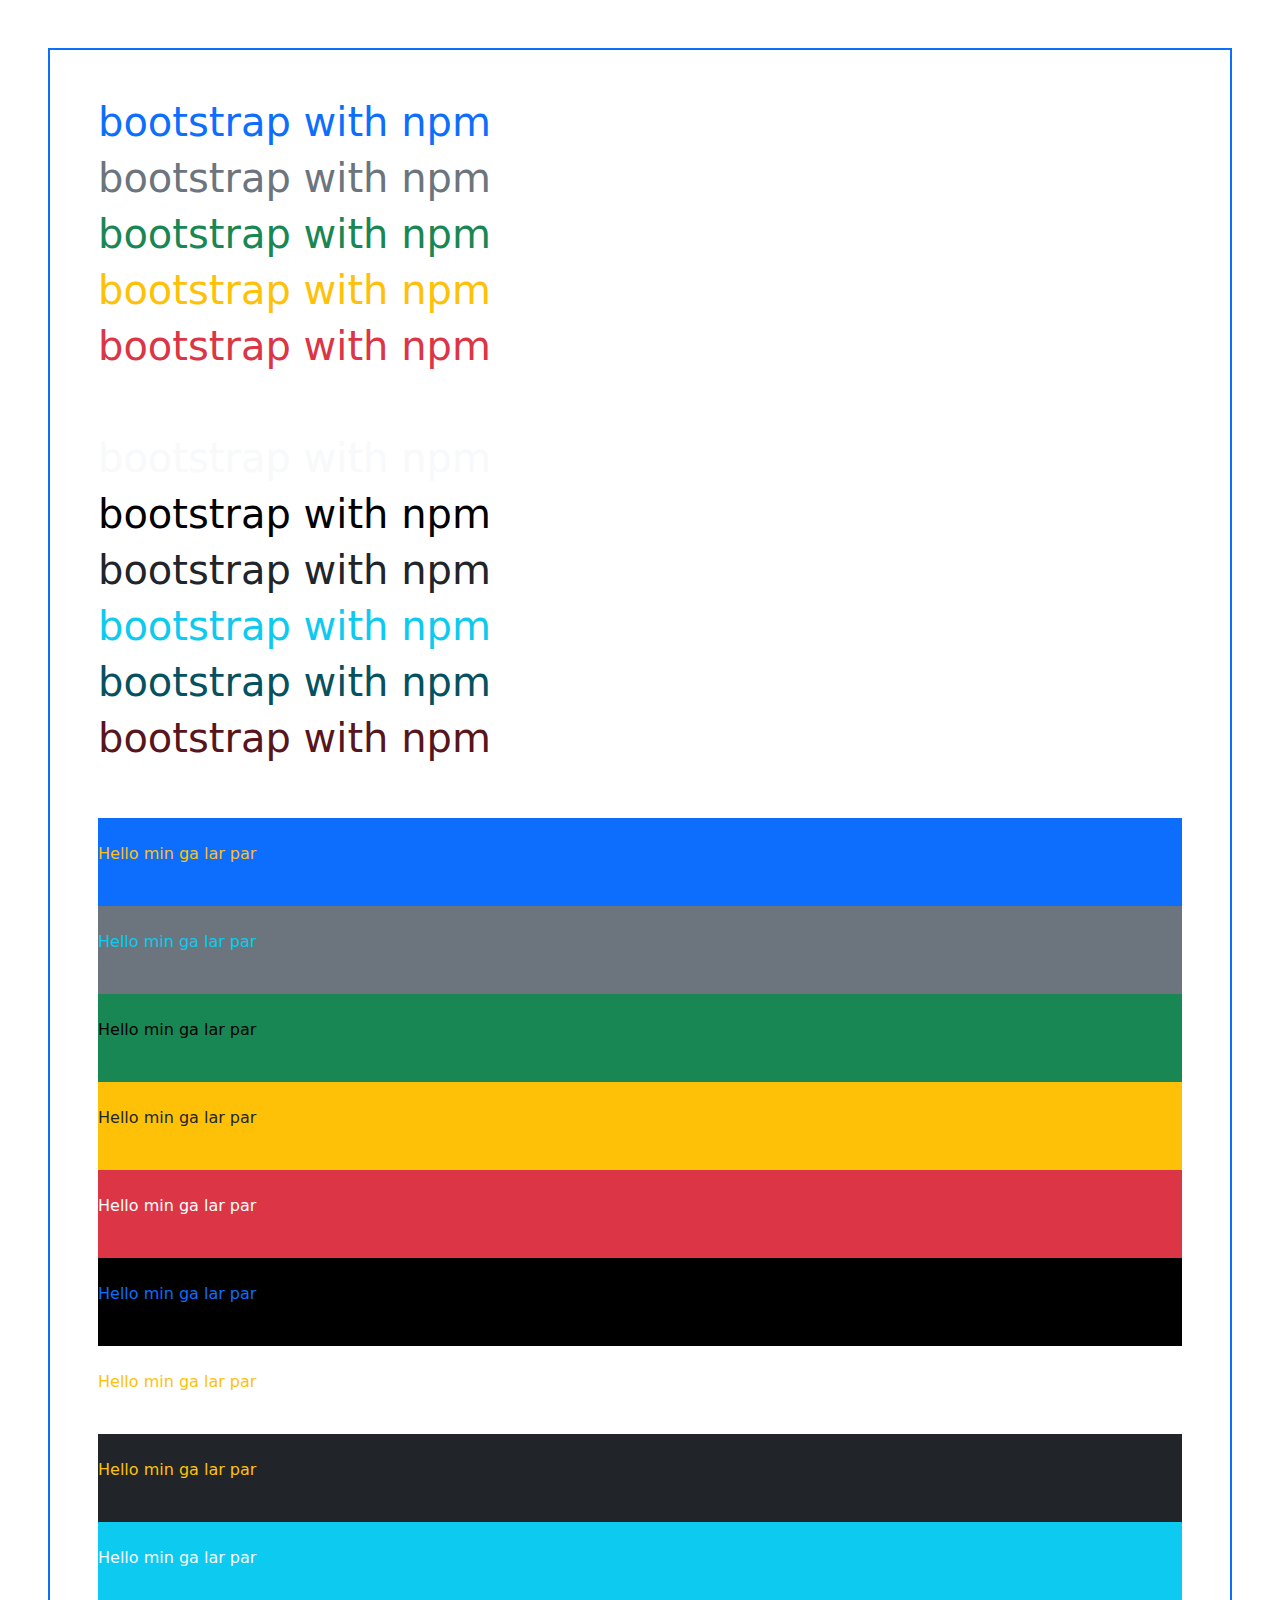
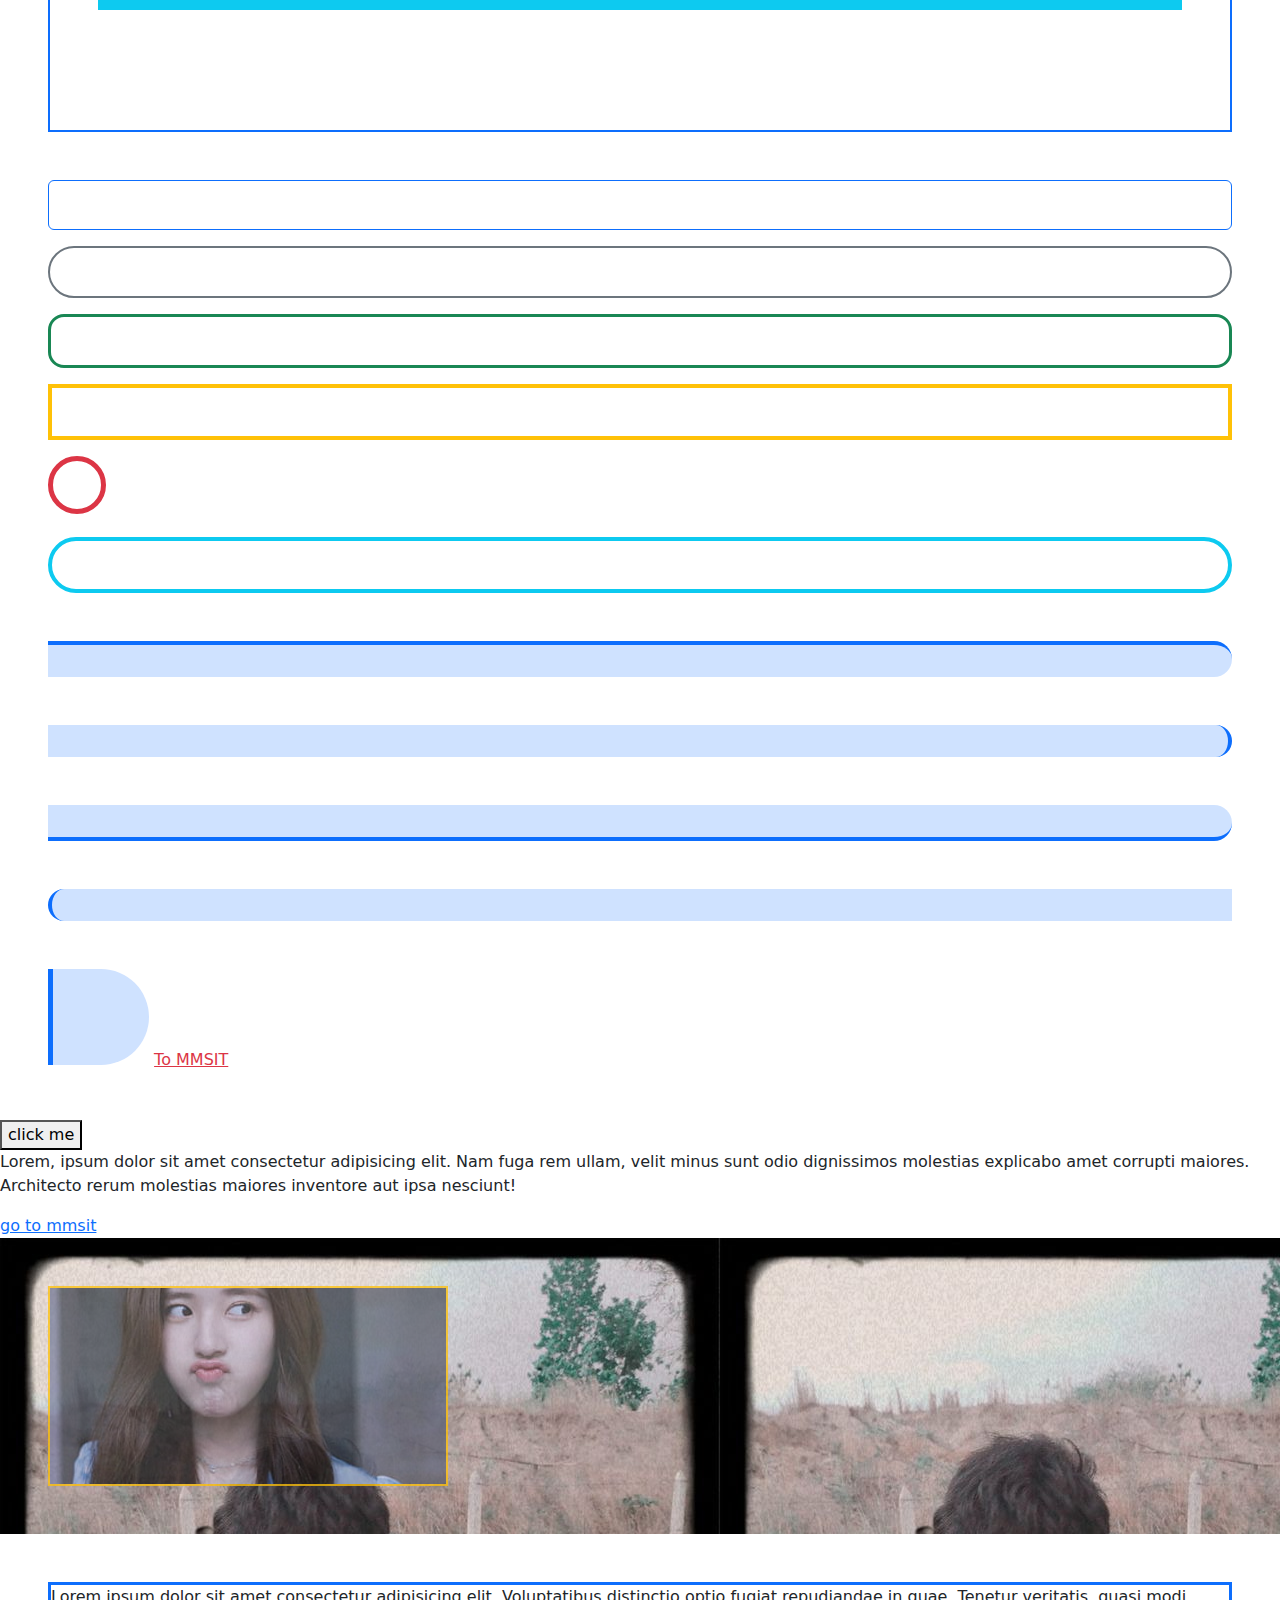
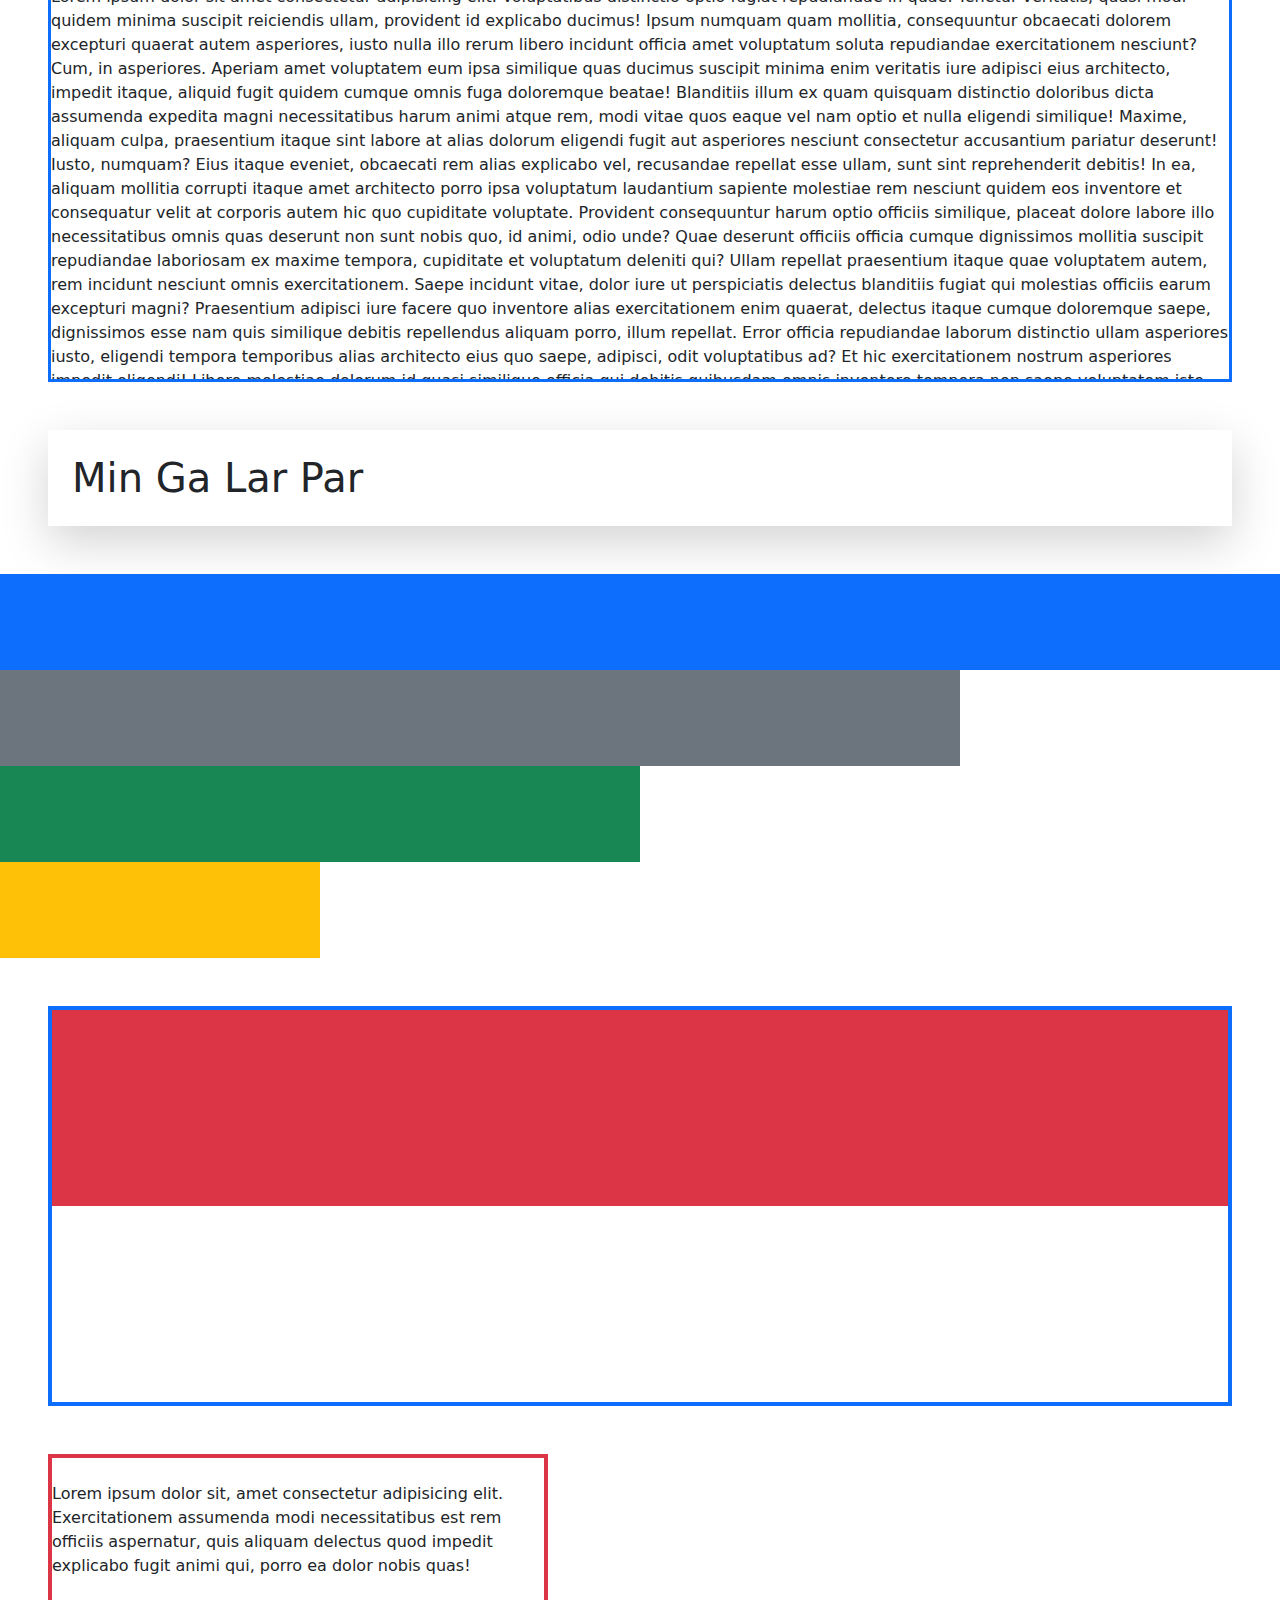
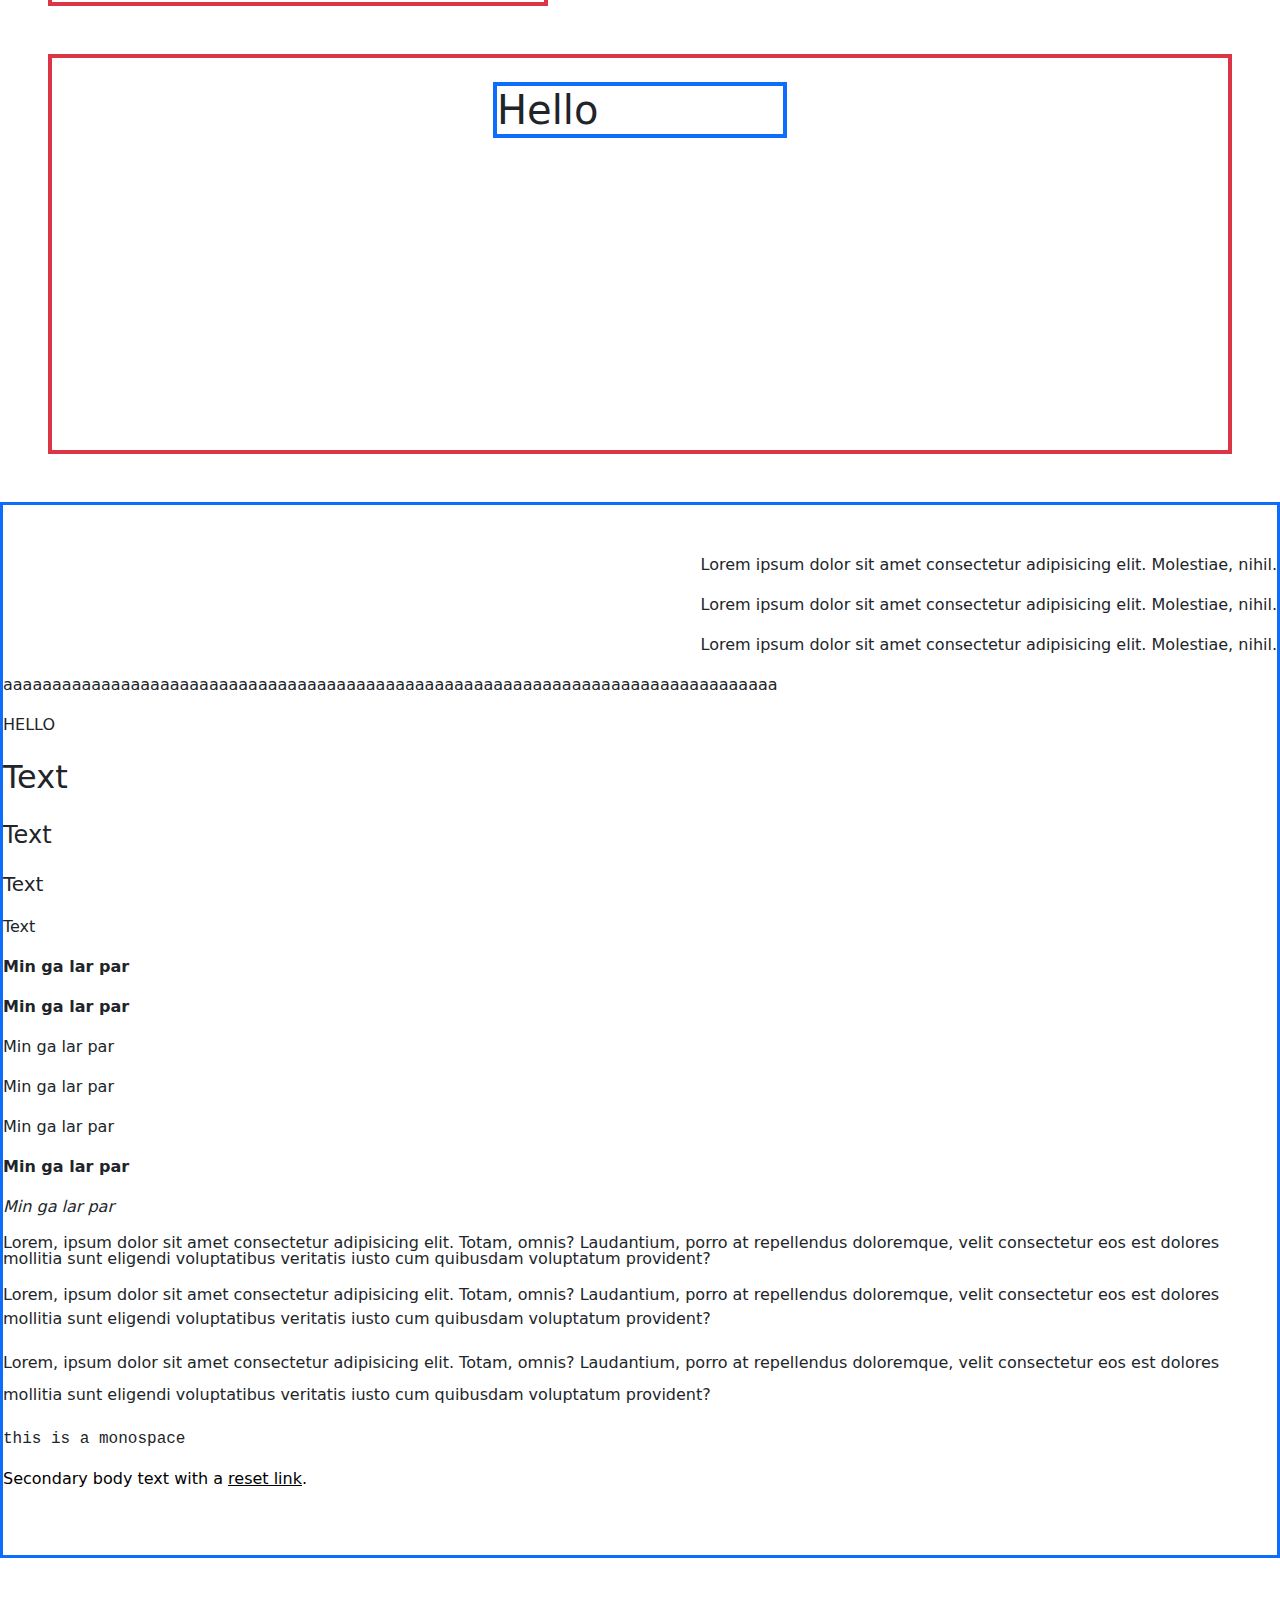
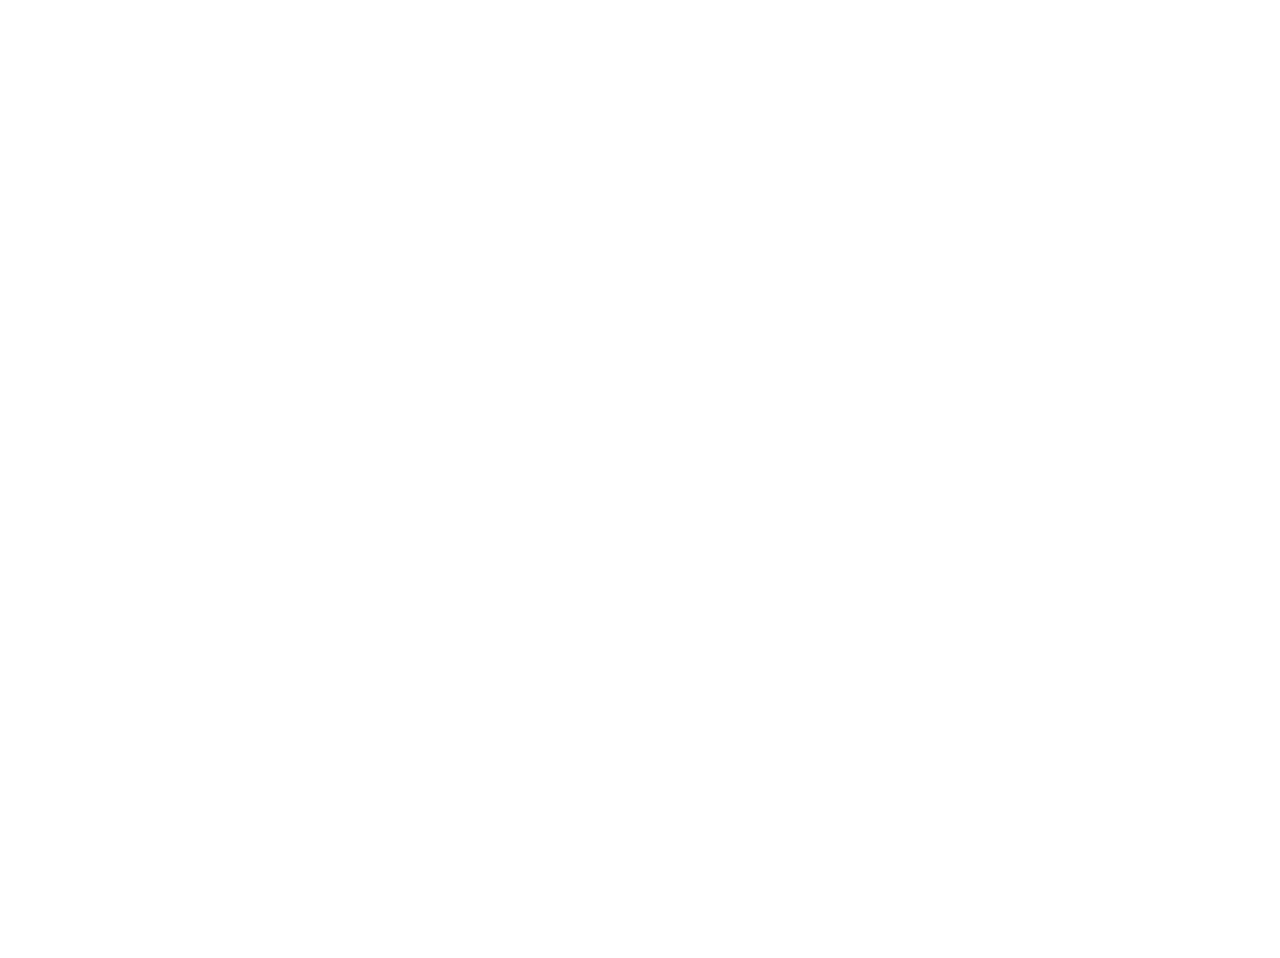
<file: index.html>
<!DOCTYPE html>
<html lang="en">
  <head>
    <meta charset="UTF-8" />
    <meta name="viewport" content="width=device-width, initial-scale=1.0" />
    <title>Document</title>
    <link
      rel="stylesheet"
      href="./node_modules/bootstrap/dist/css/bootstrap.css"
    />

    <link rel="stylesheet" href="./css/my.css" />
  </head>
  <body>
    <div class="m-5 border border-2 border-primary p-5">
      <h1 class="text-primary">bootstrap with npm</h1>
      <h1 class="text-secondary">bootstrap with npm</h1>
      <h1 class="text-success">bootstrap with npm</h1>
      <h1 class="text-warning">bootstrap with npm</h1>
      <h1 class="text-danger">bootstrap with npm</h1>
      <h1 class="text-white">bootstrap with npm</h1>
      <h1 class="text-light">bootstrap with npm</h1>
      <h1 class="text-black">bootstrap with npm</h1>
      <h1 class="text-dark">bootstrap with npm</h1>
      <h1 class="text-info">bootstrap with npm</h1>
      <h1 class="text-info-emphasis">bootstrap with npm</h1>
      <h1 class="text-danger-emphasis">bootstrap with npm</h1>

      <br />
      <br />

      <div class="py-4 bg-primary">
        <p class="text-warning">Hello min ga lar par</p>
      </div>

      <div class="py-4 bg-secondary">
        <p class="text-info">Hello min ga lar par</p>
      </div>

      <div class="py-4 bg-success">
        <p class="text-black">Hello min ga lar par</p>
      </div>
      <div class="py-4 bg-warning">
        <p class="text-dark">Hello min ga lar par</p>
      </div>
      <div class="py-4 bg-danger">
        <p class="text-white">Hello min ga lar par</p>
      </div>
      <div class="py-4 bg-black">
        <p class="text-primary">Hello min ga lar par</p>
      </div>
      <div class="py-4 bg-white">
        <p class="text-warning">Hello min ga lar par</p>
      </div>
      <div class="py-4 bg-dark">
        <p class="text-warning">Hello min ga lar par</p>
      </div>
      <div class="py-4 bg-info">
        <p class="text-light">Hello min ga lar par</p>
      </div>

      <br />

      <br />
      <br />
    </div>

    <div class="m-5">
      <div class="border border-primary mb-3 border-1 rounded-2 py-4"></div>
      <div
        class="border border-secondary mb-3 border-2 rounded-pill py-4"
      ></div>
      <div class="border border-success mb-3 border-3 rounded-4 py-4"></div>
      <div class="border border-warning mb-3 border-4 py-4"></div>
      <div
        class="border border-danger d-inline-block mb-3 border-5 rounded-circle p-4"
      ></div>
      <div class="border border-info mb-3 border-4 rounded-pill py-4"></div>
    </div>

    <div
      class="border-top bg-primary-subtle rounded-end-pill border-4 border-primary py-3 m-5"
    ></div>
    <div
      class="border-end bg-primary-subtle rounded-end-pill border-4 border-primary py-3 m-5"
    ></div>
    <div
      class="border-bottom bg-primary-subtle rounded-end-pill border-4 border-primary py-3 m-5"
    ></div>
    <div
      class="border-start bg-primary-subtle rounded-start-pill border-4 border-primary py-3 m-5"
    ></div>

    <div class="m-5">
      <div
        class="border-start d-inline-block px-5 rounded-end-pill bg-primary-subtle border-5 border-primary py-5"
      ></div>

      <a
        href="https://mms-it.com"
        class="link-danger link-opacity-50-hover link-offset-3-hover"
        >To MMSIT</a
      >
    </div>

    <button style="pointer-events: none; user-select: none">click me</button>
    <p style="cursor: move">
      Lorem, ipsum dolor sit amet consectetur adipisicing elit. Nam fuga rem
      ullam, velit minus sunt odio dignissimos molestias explicabo amet corrupti
      maiores. Architecto rerum molestias maiores inventore aut ipsa nesciunt!
    </p>
    <div>
      <a href="https://mms-it.com" style="pointer-events: none">go to mmsit</a>
    </div>
    <div class="lusi-bg">
      <img
        src="./images/desktop-wallpaper-my-bby-zhao-lusi-thumbnail.jpg"
        class="lusi border border-2 border-warning object-fit-cover opacity-75 m-5"
        alt=""
      />
    </div>

    <div class="border border-3 border-primary box overflow-scroll m-5">
      <p>
        Lorem ipsum dolor sit amet consectetur adipisicing elit. Voluptatibus
        distinctio optio fugiat repudiandae in quae. Tenetur veritatis, quasi
        modi quidem minima suscipit reiciendis ullam, provident id explicabo
        ducimus! Ipsum numquam quam mollitia, consequuntur obcaecati dolorem
        excepturi quaerat autem asperiores, iusto nulla illo rerum libero
        incidunt officia amet voluptatum soluta repudiandae exercitationem
        nesciunt? Cum, in asperiores. Aperiam amet voluptatem eum ipsa similique
        quas ducimus suscipit minima enim veritatis iure adipisci eius
        architecto, impedit itaque, aliquid fugit quidem cumque omnis fuga
        doloremque beatae! Blanditiis illum ex quam quisquam distinctio
        doloribus dicta assumenda expedita magni necessitatibus harum animi
        atque rem, modi vitae quos eaque vel nam optio et nulla eligendi
        similique! Maxime, aliquam culpa, praesentium itaque sint labore at
        alias dolorum eligendi fugit aut asperiores nesciunt consectetur
        accusantium pariatur deserunt! Iusto, numquam? Eius itaque eveniet,
        obcaecati rem alias explicabo vel, recusandae repellat esse ullam, sunt
        sint reprehenderit debitis! In ea, aliquam mollitia corrupti itaque amet
        architecto porro ipsa voluptatum laudantium sapiente molestiae rem
        nesciunt quidem eos inventore et consequatur velit at corporis autem hic
        quo cupiditate voluptate. Provident consequuntur harum optio officiis
        similique, placeat dolore labore illo necessitatibus omnis quas deserunt
        non sunt nobis quo, id animi, odio unde? Quae deserunt officiis officia
        cumque dignissimos mollitia suscipit repudiandae laboriosam ex maxime
        tempora, cupiditate et voluptatum deleniti qui? Ullam repellat
        praesentium itaque quae voluptatem autem, rem incidunt nesciunt omnis
        exercitationem. Saepe incidunt vitae, dolor iure ut perspiciatis
        delectus blanditiis fugiat qui molestias officiis earum excepturi magni?
        Praesentium adipisci iure facere quo inventore alias exercitationem enim
        quaerat, delectus itaque cumque doloremque saepe, dignissimos esse nam
        quis similique debitis repellendus aliquam porro, illum repellat. Error
        officia repudiandae laborum distinctio ullam asperiores iusto, eligendi
        tempora temporibus alias architecto eius quo saepe, adipisci, odit
        voluptatibus ad? Et hic exercitationem nostrum asperiores impedit
        eligendi! Libero molestiae dolorum id quasi similique officia qui
        debitis quibusdam omnis inventore tempora non saepe voluptatem iste
        eaque nesciunt fugiat, deserunt ad placeat, accusamus eum. Tenetur
        minima, accusamus, rem dignissimos autem, quibusdam temporibus velit
        voluptatem molestiae doloribus dolorem? Dolor, perferendis. Sequi nemo
        veritatis fugiat repellendus placeat alias officiis exercitationem vel
        error odit excepturi magnam explicabo, beatae quam officia
        necessitatibus, vero ullam asperiores, a eveniet? Atque ex labore
        possimus eveniet modi amet laboriosam error minima quas velit, et nisi?
        Rerum quam quis odio dolores dolor obcaecati at sit? Voluptates numquam
        amet vitae et eum quaerat in! Ea enim unde beatae natus, commodi
        voluptates. Excepturi, saepe neque!
      </p>
    </div>

    <h1 class="m-5 shadow-lg p-4">Min Ga Lar Par</h1>
    <div class="bg-primary py-5 w-100"></div>
    <div class="bg-secondary py-5 w-75"></div>
    <div class="bg-success py-5 w-50"></div>
    <div class="bg-warning py-5 w-25"></div>

    <div class="border border-4 border-primary m-5 box">
      <div class="bg-danger py-5 h-50"></div>
    </div>

    <div class="vh-100 border border-3 border-dark d-none">
      <div class="h-25 bg-primary"></div>
    </div>

    <div
      class="py-4 border border-4 border-danger m-5"
      style="max-width: 500px"
    >
      Lorem ipsum dolor sit, amet consectetur adipisicing elit. Exercitationem
      assumenda modi necessitatibus est rem officiis aspernatur, quis aliquam
      delectus quod impedit explicabo fugit animi qui, porro ea dolor nobis
      quas!
    </div>

    <div class="border border-4 border-danger py-4 m-5 box">
      <h1 class="mx-auto border border-4 border-primary w-25">Hello</h1>
    </div>

    <div class="border border-3 border-primary py-5">
      <p class="text-end">
        Lorem ipsum dolor sit amet consectetur adipisicing elit. Molestiae,
        nihil.
      </p>
      <p class="text-sm-end">
        Lorem ipsum dolor sit amet consectetur adipisicing elit. Molestiae,
        nihil.
      </p>
      <p class="text-lg-end">
        Lorem ipsum dolor sit amet consectetur adipisicing elit. Molestiae,
        nihil.
      </p>
      <p class="text-break">
        aaaaaaaaaaaaaaaaaaaaaaaaaaaaaaaaaaaaaaaaaaaaaaaaaaaaaaaaaaaaaaaaaaaaaaaaaaaaaaa
      </p>
      <p class="text-uppercase">Hello</p>
      <p class="fs-2">Text</p>
      <p class="fs-4">Text</p>
      <p class="fs-5">Text</p>
      <p class="fs-6">Text</p>

      <p class="fw-bold">Min ga lar par</p>
      <p class="fw-bolder">Min ga lar par</p>
      <p class="fw-normal">Min ga lar par</p>
      <p class="fw-light">Min ga lar par</p>
      <p class="fw-lighter">Min ga lar par</p>
      <p class="fw-semibold">Min ga lar par</p>
      <p class="fst-italic">Min ga lar par</p>

      <p class="lh-1">
        Lorem, ipsum dolor sit amet consectetur adipisicing elit. Totam, omnis?
        Laudantium, porro at repellendus doloremque, velit consectetur eos est
        dolores mollitia sunt eligendi voluptatibus veritatis iusto cum
        quibusdam voluptatum provident?
      </p>
      <p class="lh-base">
        Lorem, ipsum dolor sit amet consectetur adipisicing elit. Totam, omnis?
        Laudantium, porro at repellendus doloremque, velit consectetur eos est
        dolores mollitia sunt eligendi voluptatibus veritatis iusto cum
        quibusdam voluptatum provident?
      </p>
      <p class="lh-lg">
        Lorem, ipsum dolor sit amet consectetur adipisicing elit. Totam, omnis?
        Laudantium, porro at repellendus doloremque, velit consectetur eos est
        dolores mollitia sunt eligendi voluptatibus veritatis iusto cum
        quibusdam voluptatum provident?
      </p>
      <p class="font-monospace">this is a monospace</p>
      <p class="text-body-emphasis">
        Secondary body text with a <a href="#" class="text-reset">reset link</a>.
      </p>
    </div>

    <div style="height: 1000px"></div>
  </body>
</html>
</file>
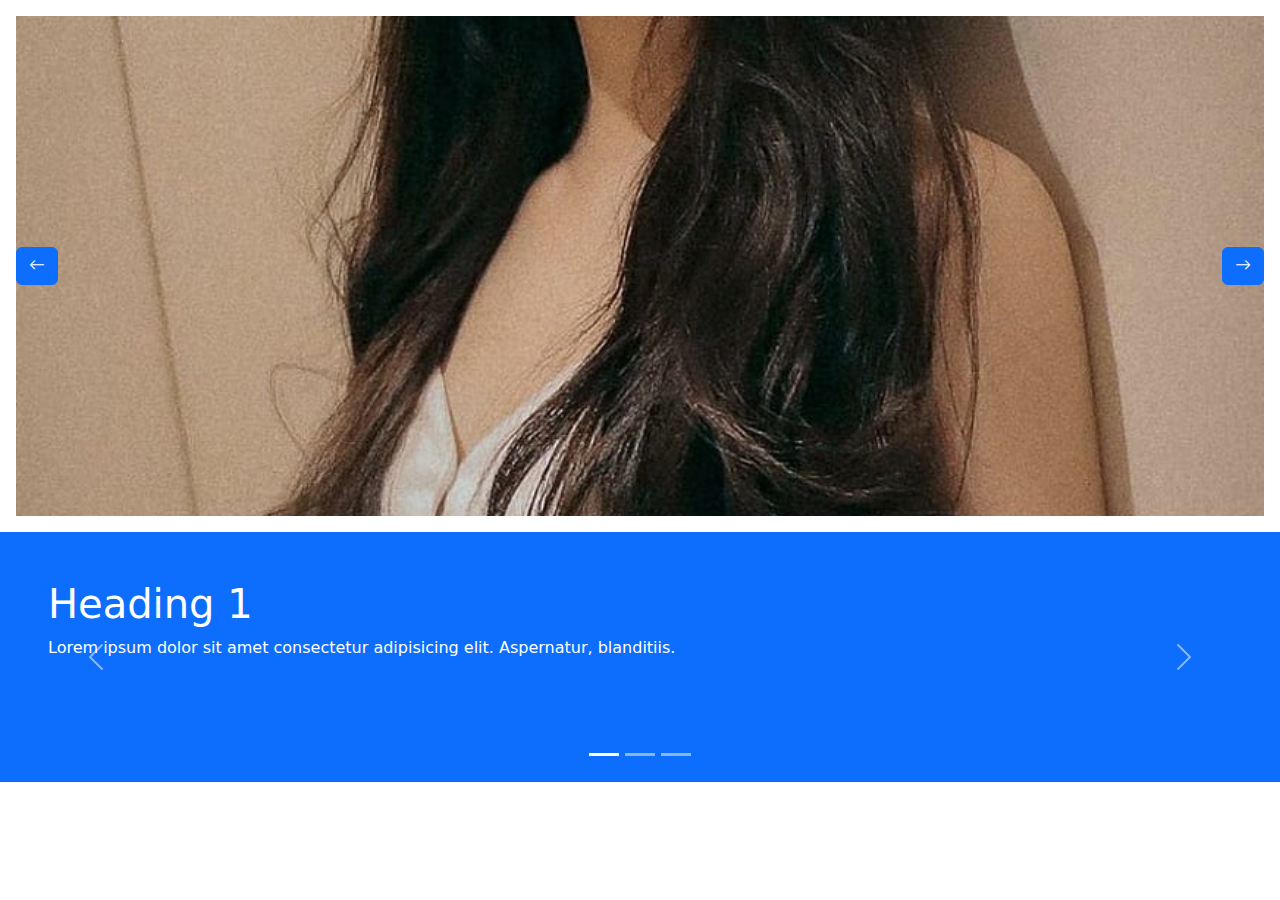
<file: carousel.html>
<!DOCTYPE html>
<html lang="en">
  <head>
    <meta charset="UTF-8" />
    <meta name="viewport" content="width=device-width, initial-scale=1.0" />
    <title>Document</title>
    <link
      rel="stylesheet"
      href="./node_modules/bootstrap-icons/font/bootstrap-icons.css"
    />
    <link
      rel="stylesheet"
      href="./node_modules/bootstrap/dist/css/bootstrap.min.css"
    />

    <style>
      .img-slide {
        display: block;
        width: 100%;
        height: 500px;
        object-fit: cover;
        object-position: center;
      }

      .text-box {
        height: 250px;
      }
    </style>
  </head>
  <body>
    <div class="p-3">
      <div class="position-relative">
        <div id="slideshow" class="carousel slide">
          <!-- <div class="carousel-indicators">
          <button
            type="button"
            data-bs-target="#slideshow"
            data-bs-slide-to="0"
            aria-current="true"
          ></button>
          <button
            type="button"
            data-bs-target="#slideshow"
            data-bs-slide-to="1"
          ></button>
          <button
            type="button"
            data-bs-target="#slideshow"
            data-bs-slide-to="2"
            class="active"
          ></button>
          <button
            type="button"
            data-bs-target="#slideshow"
            data-bs-slide-to="3"
          ></button>
          <button
            type="button"
            data-bs-target="#slideshow"
            data-bs-slide-to="4"
          ></button>
        </div> -->
          <div class="carousel-inner">
            <div class="carousel-item active">
              <img
                src="./images/desktop-wallpaper-zhao-lusi-updates-赵露思-a-lil-corner-of-the-internet-dedicated-to-chinese-actress-zhao-lusi-♡-updates-pics-translations-and-more.jpg"
                class="img-slide"
              />
            </div>
            <div class="carousel-item">
              <img src="./images/Zhao-Lusi-1.jpg" class="img-slide" />
            </div>
            <div class="carousel-item">
              <img
                src="./images/desktop-wallpaper-my-bby-zhao-lusi-thumbnail.jpg"
                class="img-slide"
              />
            </div>
            <div class="carousel-item">
              <img src="./images/download-1.jpg" class="img-slide" />
            </div>
            <div class="carousel-item">
              <img src="./images/zaho luci 2.jpeg" class="img-slide" />
            </div>
          </div>
          <!-- <button
          class="carousel-control-prev "
          type="button"
          data-bs-target="#slideshow"
          data-bs-slide="prev"
        >
          <span class="carousel-control-prev-icon" aria-hidden="true"></span>
          <span class="visually-hidden">Previous</span>
        </button>
        <button
          class="carousel-control-next "
          type="button"
          data-bs-target="#slideshow"
          data-bs-slide="next"
        >
          <span class="carousel-control-next-icon" aria-hidden="true"></span>
          <span class="visually-hidden">Next</span>
        </button> -->
        </div>

        <button
          data-bs-target="#slideshow"
          data-bs-slide="prev"
          class="btn btn-primary position-absolute top-50 start-0 translate-middle-y"
        >
          <i class="bi bi-arrow-left"></i>
        </button>
        <button
          data-bs-target="#slideshow"
          data-bs-slide="next"
          class="btn btn-primary position-absolute top-50 end-0 translate-middle-y"
        >
          <i class="bi bi-arrow-right"></i>
        </button>
      </div>
    </div>

   
      <div id="carouselExampleIndicators" class="carousel slide">
        <div class="carousel-indicators">
          <button
            type="button"
            data-bs-target="#carouselExampleIndicators"
            data-bs-slide-to="0"
            class="active"
            aria-current="true"
            aria-label="Slide 1"
          ></button>
          <button
            type="button"
            data-bs-target="#carouselExampleIndicators"
            data-bs-slide-to="1"
            aria-label="Slide 2"
          ></button>
          <button
            type="button"
            data-bs-target="#carouselExampleIndicators"
            data-bs-slide-to="2"
            aria-label="Slide 3"
          ></button>
        </div>
        <div class="carousel-inner">
          <div class="carousel-item active">
            <div class="text-box bg-primary text-white p-5">
              <h1>Heading 1</h1>
              <p>
                Lorem ipsum dolor sit amet consectetur adipisicing elit.
                Aspernatur, blanditiis.
              </p>
            </div>
          </div>
          <div class="carousel-item">
            <div class="text-box bg-warning text-white p-5">
              <h1>Heading 2</h1>
              <p>
                Lorem ipsum dolor sit amet consectetur adipisicing elit.
                Aspernatur, blanditiis.
              </p>
            </div>
          </div>
          <div class="carousel-item">
            <div class="text-box bg-success text-white p-5">
              <h1>Heading 3</h1>
              <p>
                Lorem ipsum dolor sit amet consectetur adipisicing elit.
                Aspernatur, blanditiis.
              </p>
            </div>
          </div>
        </div>
        <button
          class="carousel-control-prev"
          type="button"
          data-bs-target="#carouselExampleIndicators"
          data-bs-slide="prev"
        >
          <span class="carousel-control-prev-icon" aria-hidden="true"></span>
          <span class="visually-hidden">Previous</span>
        </button>
        <button
          class="carousel-control-next"
          type="button"
          data-bs-target="#carouselExampleIndicators"
          data-bs-slide="next"
        >
          <span class="carousel-control-next-icon" aria-hidden="true"></span>
          <span class="visually-hidden">Next</span>
        </button>
      </div>
    
    <script src="./node_modules/bootstrap/dist/js/bootstrap.bundle.min.js"></script>
  </body>
</html>
</file>
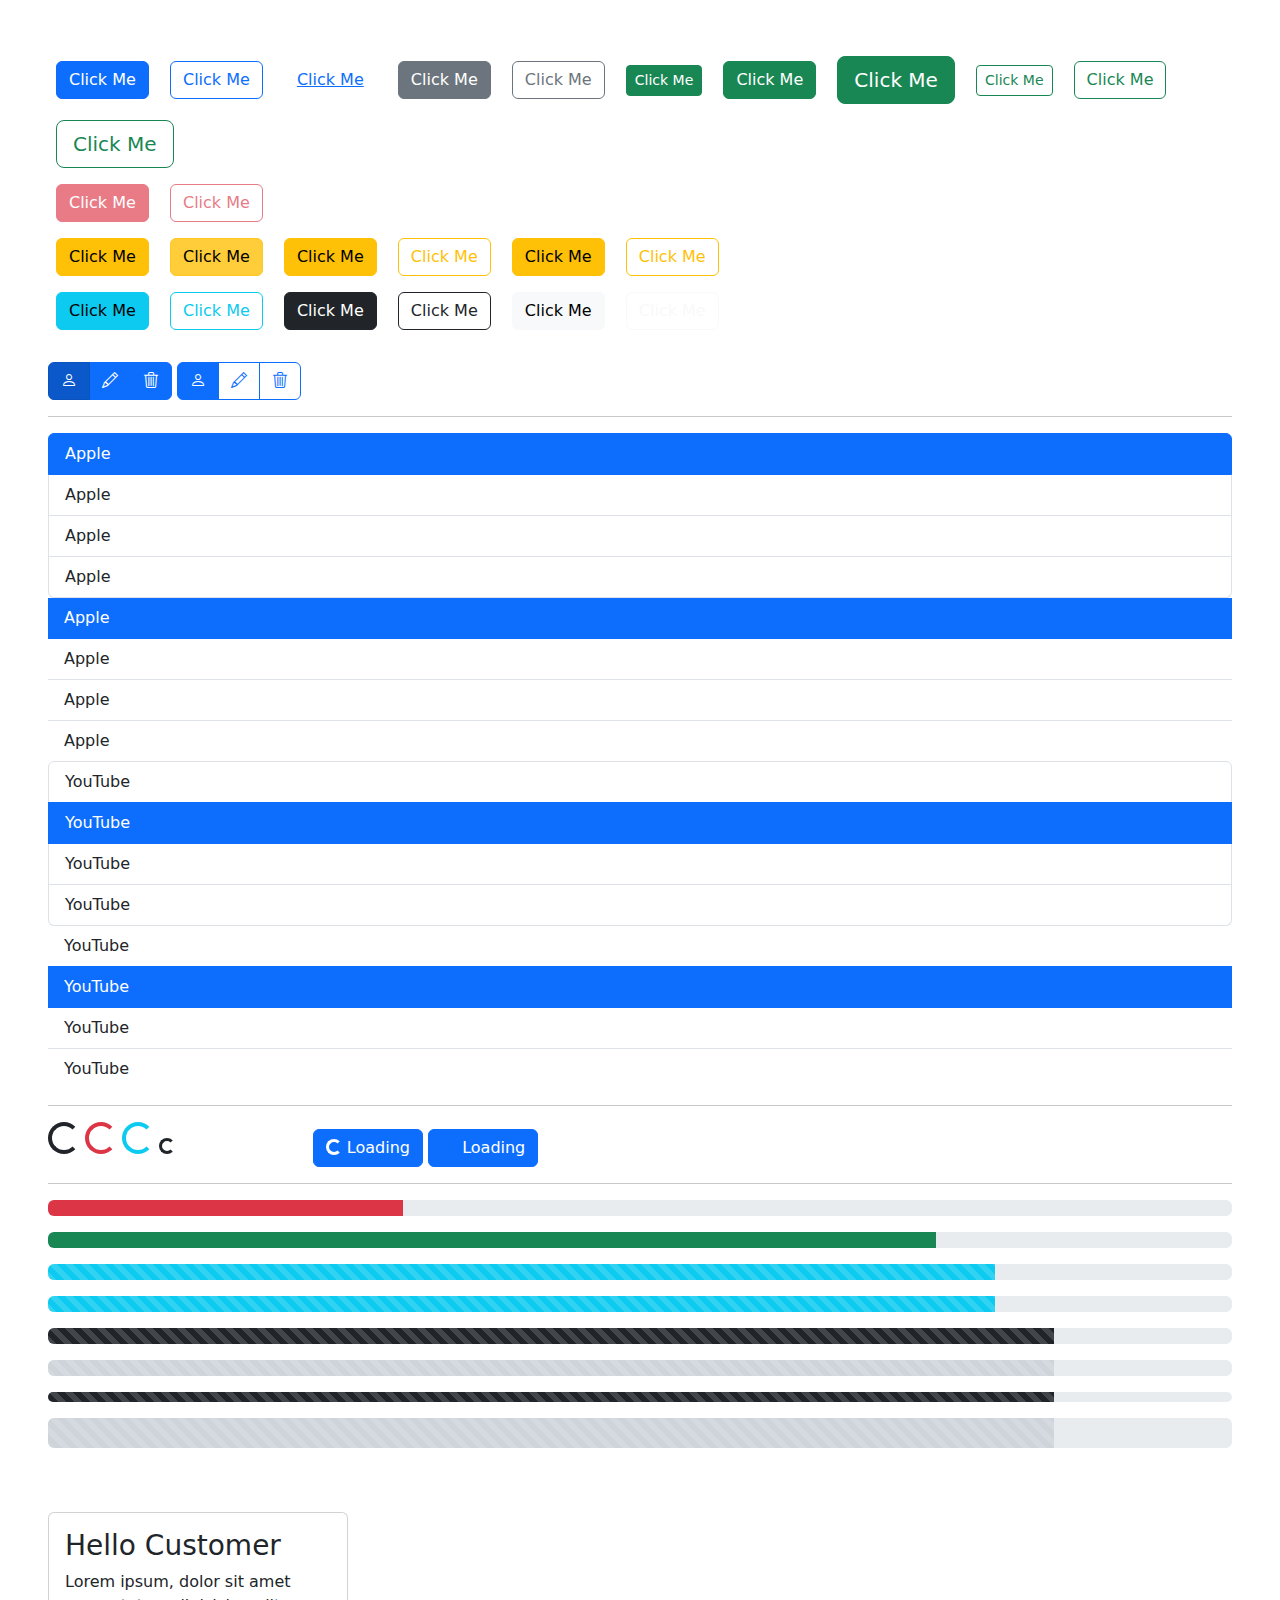
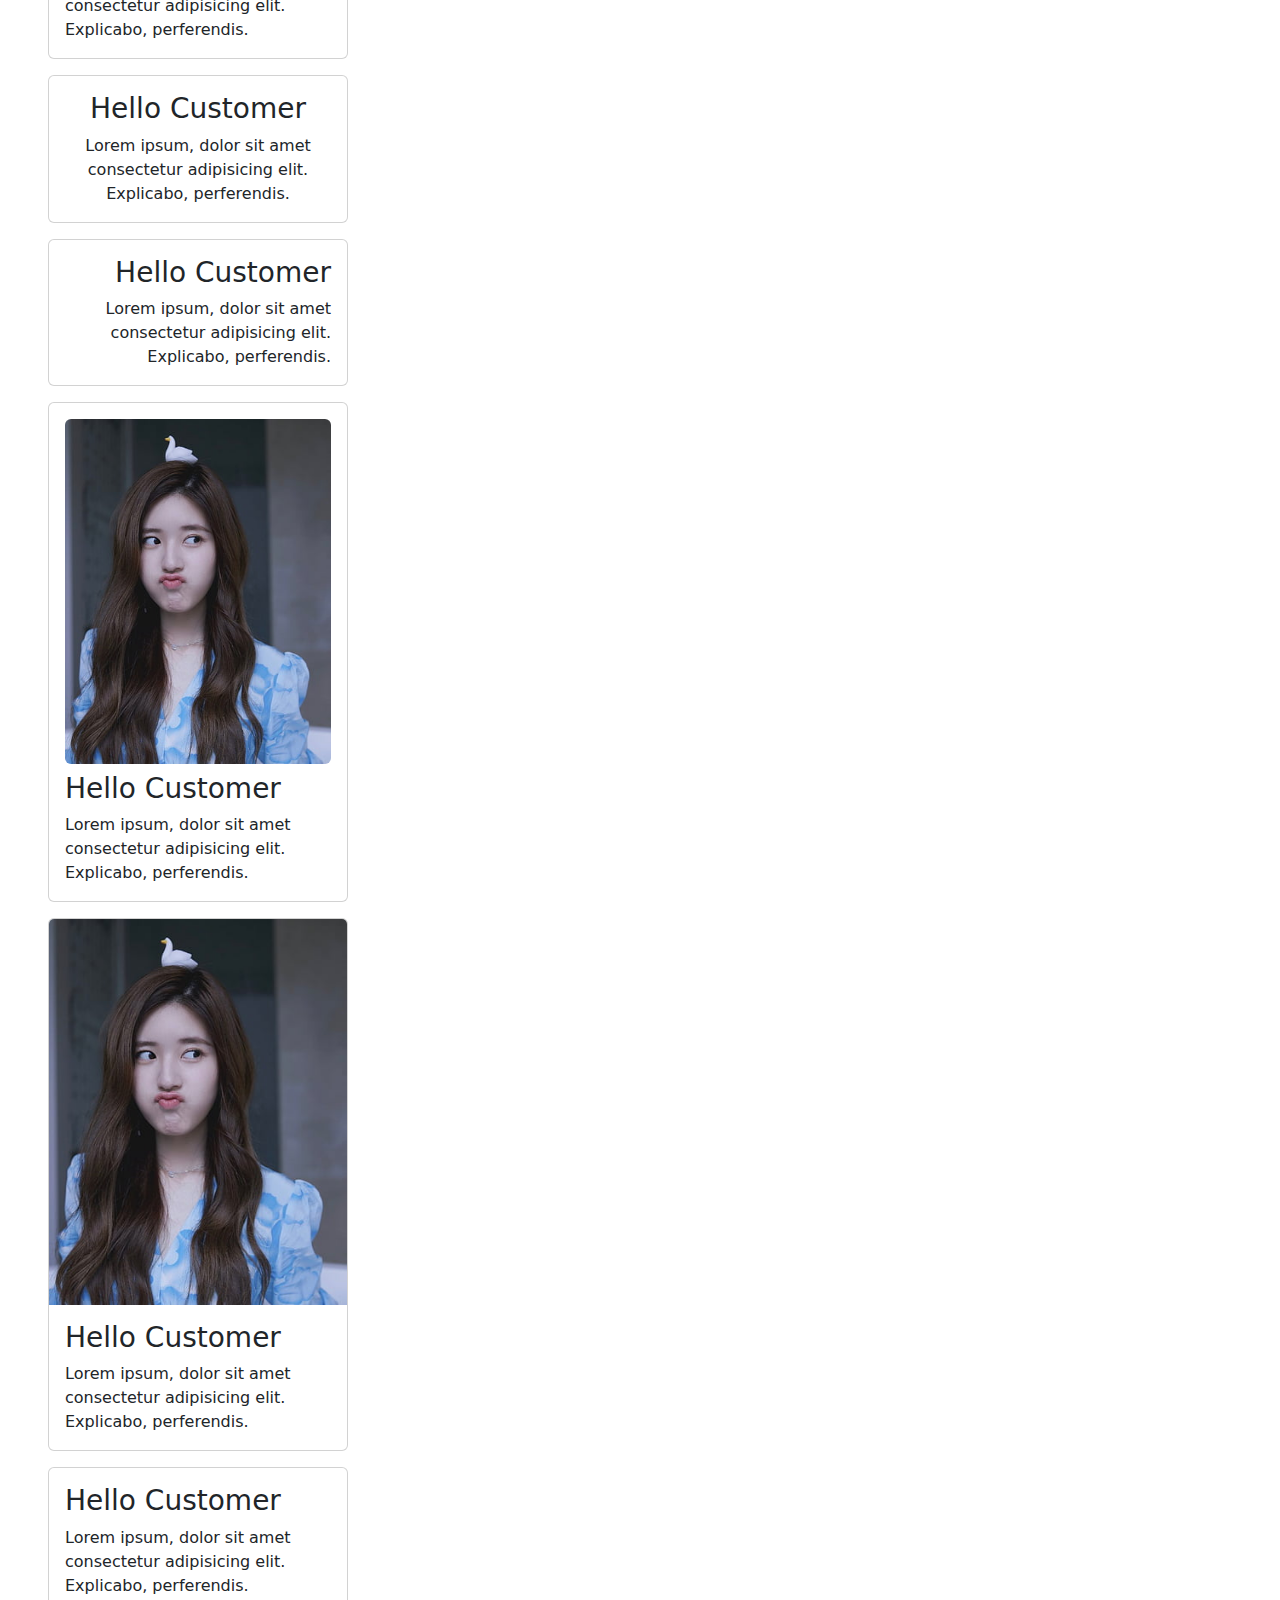
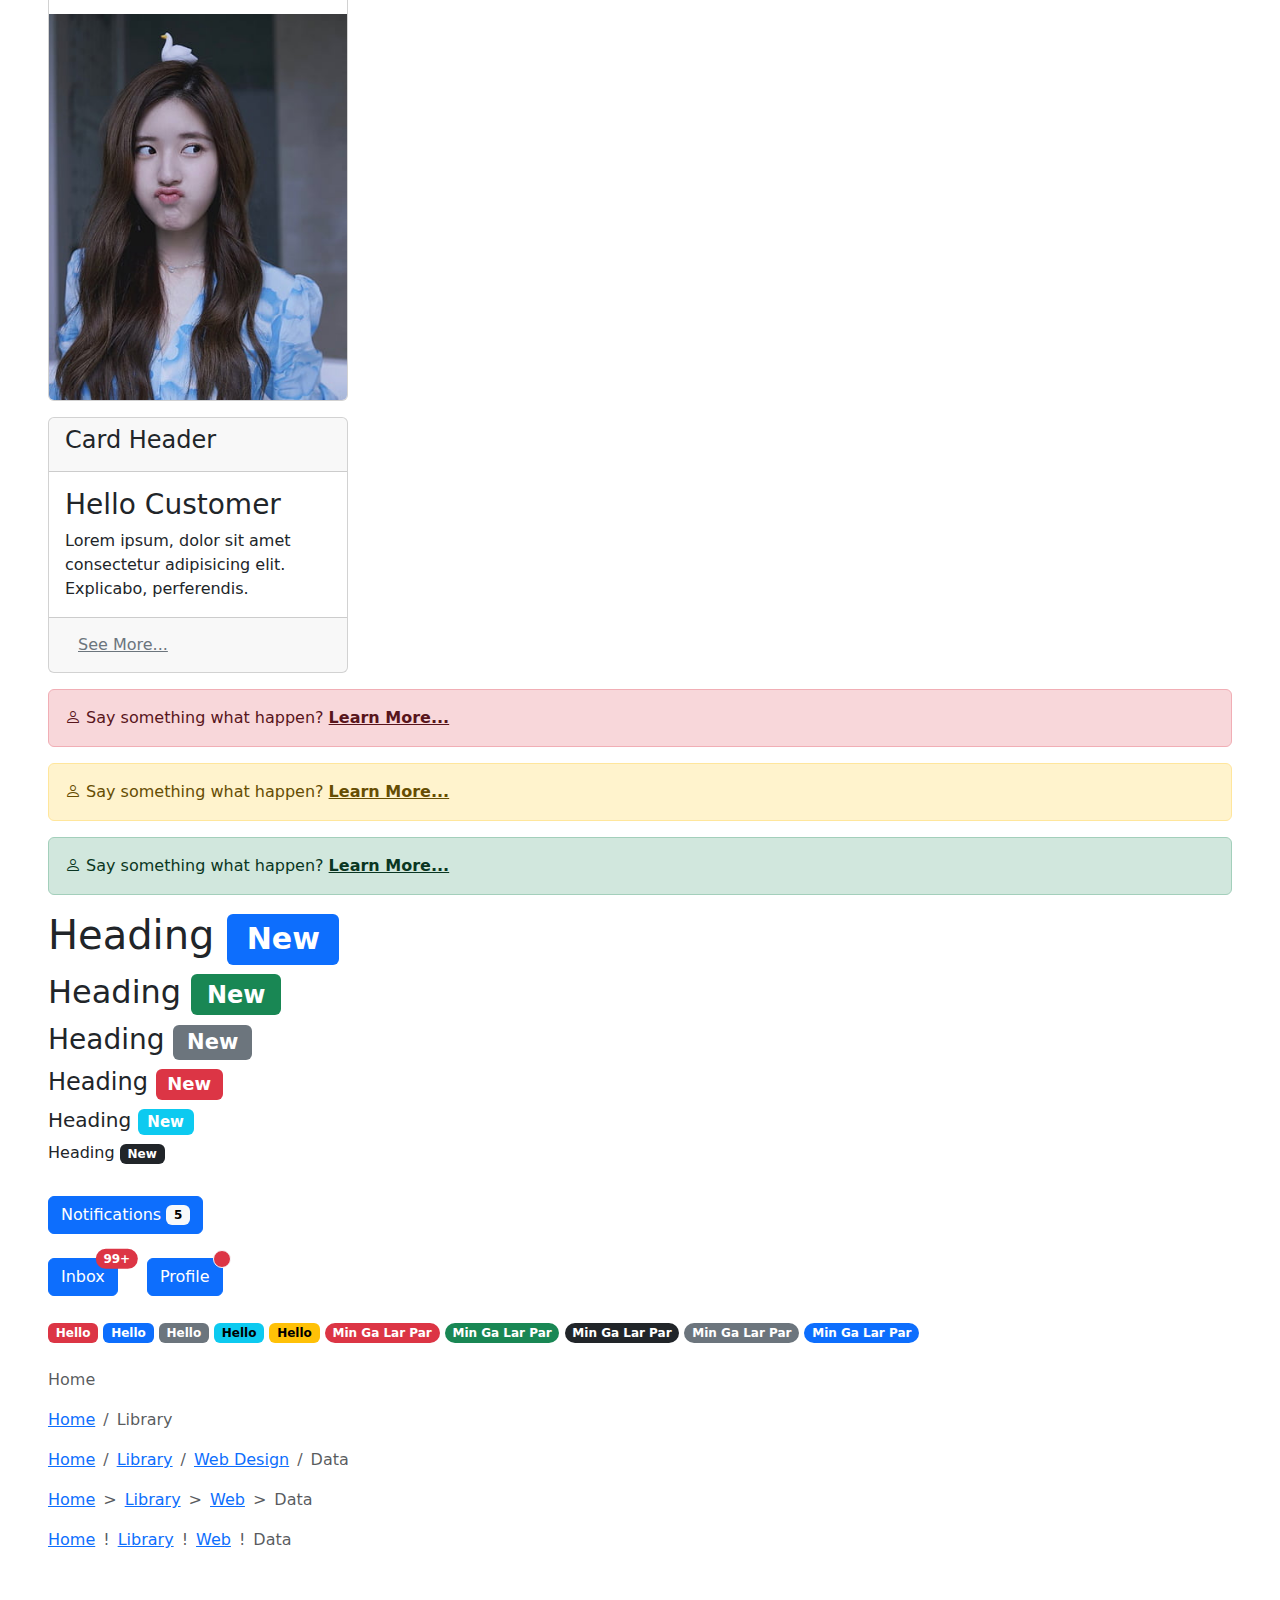
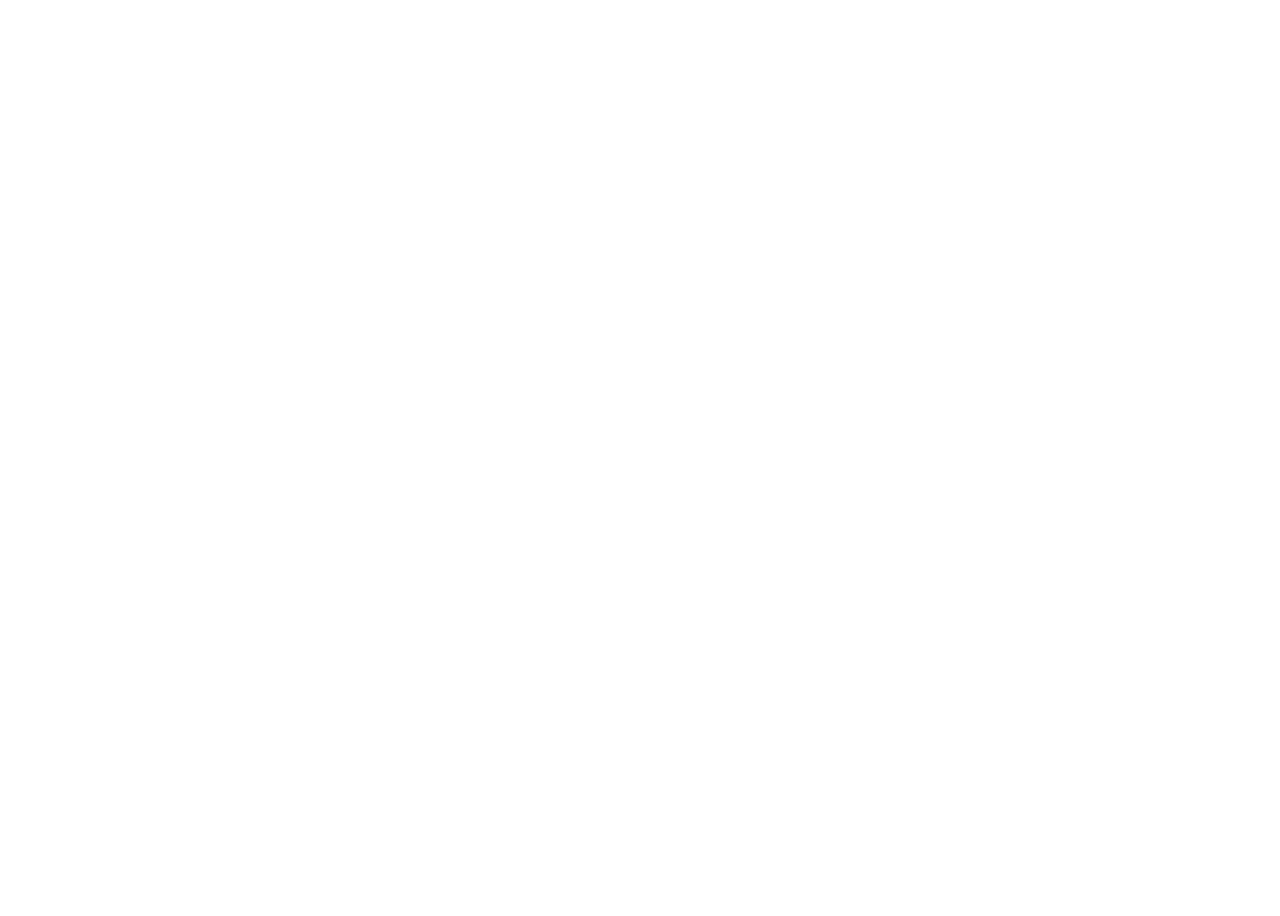
<file: components.html>
<!DOCTYPE html>
<html lang="en">
  <head>
    <meta charset="UTF-8" />
    <meta name="viewport" content="width=device-width, initial-scale=1.0" />
    <title>Document</title>
    <link
      rel="stylesheet"
      href="./node_modules/bootstrap-icons/font/bootstrap-icons.css"
    />
    <link
      rel="stylesheet"
      href="./node_modules/bootstrap/dist/css/bootstrap.css"
    />
  </head>
  <body class="m-5">
    <button class="btn btn-primary m-2">Click Me</button>
    <button class="btn btn-outline-primary m-2">Click Me</button>
    <button class="btn btn-link m-2">Click Me</button>

    <a href="#" class="btn btn-secondary m-2">Click Me</a>
    <a href="#" class="btn btn-outline-secondary m-2">Click Me</a>

    <button class="btn btn-sm btn-success m-2">Click Me</button>
    <button class="btn btn btn-success m-2">Click Me</button>
    <button class="btn btn-lg btn-success m-2">Click Me</button>
    <button class="btn btn-sm btn-outline-success m-2">Click Me</button>
    <button class="btn btn-outline-success m-2">Click Me</button>
    <button class="btn btn-lg btn-outline-success m-2">Click Me</button>
    <br />

    <button class="btn btn-danger m-2 disabled">Click Me</button>
    <a
      href="https://mms-it.com"
      class="btn btn-outline-danger m-2 disabled"
      tabindex="-1"
      >Click Me</a
    >
    <br />

    <button class="btn btn-warning m-2">Click Me</button>
    <button class="btn btn-warning m-2 active">Click Me</button>
    <button class="btn btn-warning m-2">Click Me</button>
    <button class="btn btn-outline-warning m-2">Click Me</button>
    <button class="btn btn-outline-warning m-2 active">Click Me</button>
    <button class="btn btn-outline-warning m-2">Click Me</button>
    <br />

    <button class="btn btn-info m-2">Click Me</button>
    <button class="btn btn-outline-info m-2">Click Me</button>

    <button class="btn btn-dark m-2">Click Me</button>
    <button class="btn btn-outline-dark m-2">Click Me</button>

    <button class="btn btn-light m-2">Click Me</button>
    <button class="btn btn-outline-light m-2">Click Me</button>

    <br /><br />

    <div class="btn-group">
      <button class="btn btn-primary active">
        <i class="bi bi-person"></i>
      </button>
      <button class="btn btn-primary">
        <i class="bi bi-pencil"></i>
      </button>
      <button class="btn btn-primary">
        <i class="bi bi-trash3"></i>
      </button>
    </div>

    <div class="btn-group">
      <button class="btn btn-outline-primary active">
        <i class="bi bi-person"></i>
      </button>
      <button class="btn btn-outline-primary">
        <i class="bi bi-pencil"></i>
      </button>
      <button class="btn btn-outline-primary">
        <i class="bi bi-trash3"></i>
      </button>
    </div>
    <hr />

    <ul class="list-group">
      <li class="list-group-item active">Apple</li>
      <li class="list-group-item">Apple</li>
      <li class="list-group-item">Apple</li>
      <li class="list-group-item">Apple</li>
    </ul>
    <ul class="list-group list-group-flush">
      <li class="list-group-item active">Apple</li>
      <li class="list-group-item">Apple</li>
      <li class="list-group-item">Apple</li>
      <li class="list-group-item">Apple</li>
    </ul>

    <div class="list-group">
      <a href="a" class="list-group-item list-group-item-action">YouTube</a>
      <a href="a" class="list-group-item list-group-item-action active"
        >YouTube</a
      >
      <a href="a" class="list-group-item list-group-item-action">YouTube</a>
      <a href="a" class="list-group-item list-group-item-action">YouTube</a>
    </div>
    <div class="list-group list-group-flush">
      <a href="a" class="list-group-item list-group-item-action">YouTube</a>
      <a href="a" class="list-group-item list-group-item-action active"
        >YouTube</a
      >
      <a href="a" class="list-group-item list-group-item-action">YouTube</a>
      <a href="a" class="list-group-item list-group-item-action">YouTube</a>
    </div>

    <hr />

    <div class="spinner-border"></div>
    <div class="spinner-border text-danger"></div>
    <div class="spinner-border text-info"></div>

    <div class="spinner-border spinner-border-sm"></div>

    <div class="spinner-grow"></div>
    <div class="spinner-grow text-danger"></div>
    <div class="spinner-grow text-info"></div>
    <div class="spinner-grow spinner-grow-sm"></div>

    <button class="btn btn-primary">
      <div class="spinner-border spinner-border-sm"></div>
      Loading
    </button>
    <button class="btn btn-primary">
      <div class="spinner-grow spinner-grow-sm"></div>
      Loading
    </button>
    <hr />

    <div class="progress mb-3">
      <div class="progress-bar bg-danger" style="width: 30%"></div>
    </div>

    <div class="progress mb-3">
      <div class="progress-bar bg-success" style="width: 75%"></div>
    </div>

    <div class="progress mb-3">
      <div
        class="progress-bar bg-info progress-bar-striped"
        style="width: 80%"
      ></div>
    </div>

    <div class="progress mb-3">
      <div
        class="progress-bar bg-info progress-bar-striped progress-bar-animated"
        style="width: 80%"
      ></div>
    </div>

    <div class="progress mb-3">
      <div
        class="progress-bar bg-dark progress-bar-striped"
        style="width: 85%"
      ></div>
    </div>

    <div class="progress mb-3">
      <div
        class="progress-bar bg-dark-subtle progress-bar-striped progress-bar-animated"
        style="width: 85%"
      ></div>
    </div>

    <div class="progress mb-3" style="height: 10px">
      <div
        class="progress-bar bg-dark progress-bar-striped"
        style="width: 85%"
      ></div>
    </div>

    <div class="progress mb-3" style="height: 30px">
      <div
        class="progress-bar bg-dark-subtle progress-bar-striped progress-bar-animated"
        style="width: 85%"
      ></div>
    </div>
    <br /><br />

    <div class="card mb-3" style="width: 300px">
      <div class="card-body">
        <h3 class="card-title">Hello Customer</h3>
        <p class="card-text">
          Lorem ipsum, dolor sit amet consectetur adipisicing elit. Explicabo,
          perferendis.
        </p>
      </div>
    </div>

    <div class="card mb-3" style="width: 300px">
      <div class="card-body text-center">
        <h3 class="card-title">Hello Customer</h3>
        <p class="card-text">
          Lorem ipsum, dolor sit amet consectetur adipisicing elit. Explicabo,
          perferendis.
        </p>
      </div>
    </div>

    <div class="card mb-3" style="width: 300px">
      <div class="card-body text-end">
        <h3 class="card-title">Hello Customer</h3>
        <p class="card-text">
          Lorem ipsum, dolor sit amet consectetur adipisicing elit. Explicabo,
          perferendis.
        </p>
      </div>
    </div>

    <div class="card mb-3" style="width: 300px">
      <div class="card-body">
        <img
          src="./images/desktop-wallpaper-my-bby-zhao-lusi-thumbnail.jpg"
          class="w-100 mb-2 rounded"
          alt=""
        />
        <h3 class="card-title">Hello Customer</h3>
        <p class="card-text">
          Lorem ipsum, dolor sit amet consectetur adipisicing elit. Explicabo,
          perferendis.
        </p>
      </div>
    </div>

    <div class="card mb-3" style="width: 300px">
      <img
        src="./images/desktop-wallpaper-my-bby-zhao-lusi-thumbnail.jpg"
        class="card-img-top"
        alt=""
      />

      <div class="card-body">
        <h3 class="card-title">Hello Customer</h3>
        <p class="card-text">
          Lorem ipsum, dolor sit amet consectetur adipisicing elit. Explicabo,
          perferendis.
        </p>
      </div>
    </div>

    <div class="card mb-3" style="width: 300px">
      <div class="card-body">
        <h3 class="card-title">Hello Customer</h3>
        <p class="card-text">
          Lorem ipsum, dolor sit amet consectetur adipisicing elit. Explicabo,
          perferendis.
        </p>
      </div>
      <img
        src="./images/desktop-wallpaper-my-bby-zhao-lusi-thumbnail.jpg"
        class="card-img-bottom"
        alt=""
      />
    </div>

    <div class="card mb-3" style="width: 300px">
      <div class="card-header"><h4>Card Header</h4></div>
      <div class="card-body">
        <h3 class="card-title">Hello Customer</h3>
        <p class="card-text">
          Lorem ipsum, dolor sit amet consectetur adipisicing elit. Explicabo,
          perferendis.
        </p>
      </div>
      <div class="card-footer">
        <a href="a" class="btn btn-link link-secondary">See More...</a>
      </div>
    </div>

    <div class="alert alert-danger">
      <i class="bi bi-person"></i>
      Say something what happen?
      <a href="#" class="alert-link">Learn More...</a>
    </div>

    <div class="alert alert-warning">
      <i class="bi bi-person"></i>
      Say something what happen?
      <a href="#" class="alert-link">Learn More...</a>
    </div>

    <div class="alert alert-success">
      <i class="bi bi-person"></i>
      Say something what happen?
      <a href="#" class="alert-link">Learn More...</a>
    </div>

    <h1>Heading <span class="badge bg-primary">New</span></h1>
    <h2>Heading <span class="badge bg-success">New</span></h2>
    <h3>Heading <span class="badge bg-secondary">New</span></h3>
    <h4>Heading <span class="badge bg-danger">New</span></h4>
    <h5>Heading <span class="badge bg-info">New</span></h5>
    <h6>Heading <span class="badge bg-dark">New</span></h6>

    <br />
    <button class="btn btn-primary">
      Notifications <span class="badge text-bg-light">5</span>
    </button>
    <br />
    <br />

    <button class="btn btn-primary position-relative me-4">
      Inbox
      <span class="badge text-bg-danger position-absolute start-100 top-0 translate-middle rounded-pill"
        >99+ <span class=" visually-hidden">unread messages</span>
        </span>
    </button>

    <button class="btn btn-primary position-relative">
      Profile <span class="badge bg-danger border p-2 border-light position-absolute start-100 top-0 translate-middle rounded-circle">
        <span class="visually-hidden">New alters </span>
      </span>
    </button>
    <br> <br>

    <span class="badge text-bg-danger">Hello</span>
    <span class="badge text-bg-primary">Hello</span>
    <span class="badge text-bg-secondary">Hello</span>
    <span class="badge text-bg-info">Hello</span>
    <span class="badge text-bg-warning">Hello</span>

    <span class="badge text-bg-danger rounded-pill">Min Ga Lar Par</span>
    <span class="badge text-bg-success rounded-pill">Min Ga Lar Par</span>
    <span class="badge text-bg-dark rounded-pill">Min Ga Lar Par</span>
    <span class="badge text-bg-secondary rounded-pill">Min Ga Lar Par</span>
    <span class="badge text-bg-primary rounded-pill">Min Ga Lar Par</span>
    <br> <br>

    <nav>
      <ol class="breadcrumb">
        <li class="breadcrumb-item active">Home</li>
      </ol>
    </nav>

    <nav>
      <ol class="breadcrumb">
       <li class="breadcrumb-item">
        <a href="#">Home</a>
       </li>
        <li class="breadcrumb-item active">Library</li>
      </ol>
    </nav>

    <nav>
      <ol class="breadcrumb">
        <li class="breadcrumb-item"><a href="a">Home</a></li>
        <li class="breadcrumb-item"><a href="a">Library</a></li>
        <li class="breadcrumb-item"><a href="a">Web Design</a></li>
        <li class="breadcrumb-item active">Data</li>
      </ol>
    </nav>

    <nav style="--bs-breadcrumb-divider: '>' ";>
      <ol class="breadcrumb">
        <li class="breadcrumb-item"><a href="a">Home</a></li>
        <li class="breadcrumb-item"><a href="a">Library</a></li>
        <li class="breadcrumb-item"><a href="a">Web</a></li>
        <li class="breadcrumb-item active">Data</li>
      </ol>
    </nav>

    <nav style="--bs-breadcrumb-divider: '!' ";>
      <ol class="breadcrumb">
        <li class="breadcrumb-item"><a href="a">Home</a></li>
        <li class="breadcrumb-item"><a href="a">Library</a></li>
        <li class="breadcrumb-item"><a href="a">Web</a></li>
        <li class="breadcrumb-item active">Data</li>
      </ol>
    </nav>

    <div class="vh-100"></div>
  </body>
</html>
</file>
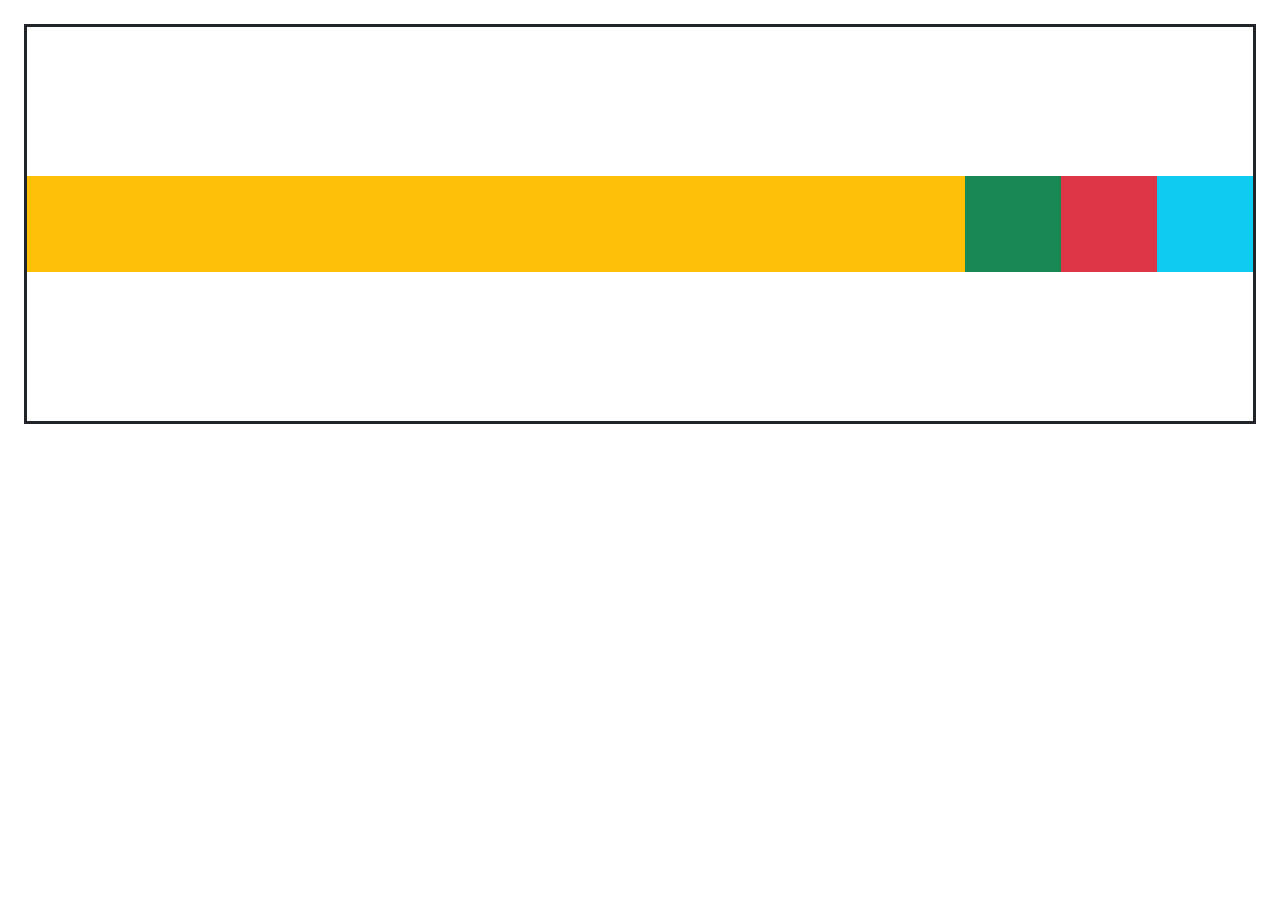
<file: flex.html>
<!DOCTYPE html>
<html lang="en">
  <head>
    <meta charset="UTF-8" />
    <meta name="viewport" content="width=device-width, initial-scale=1.0" />
    <title>Document</title>
    <link
      rel="stylesheet"
      href="./node_modules/bootstrap/dist/css/bootstrap.css"
    />
    <!-- <link rel="stylesheet" href="./css/flex.css"> -->
  </head>
  <body>
    <div
      class="d-flex justify-content- align-items-center border border-3 border-dark m-4 height"
      style="height: 400px"
    >
      <div class="bg-warning flex-grow-1 px-5 py-5"></div>
      <div class="bg-success px-5 py-5"></div>
      <div class="bg-danger px-5 py-5"></div>
      <div class="bg-info px-5 py-5"></div>
    </div>
  </body>
</html>
</file>
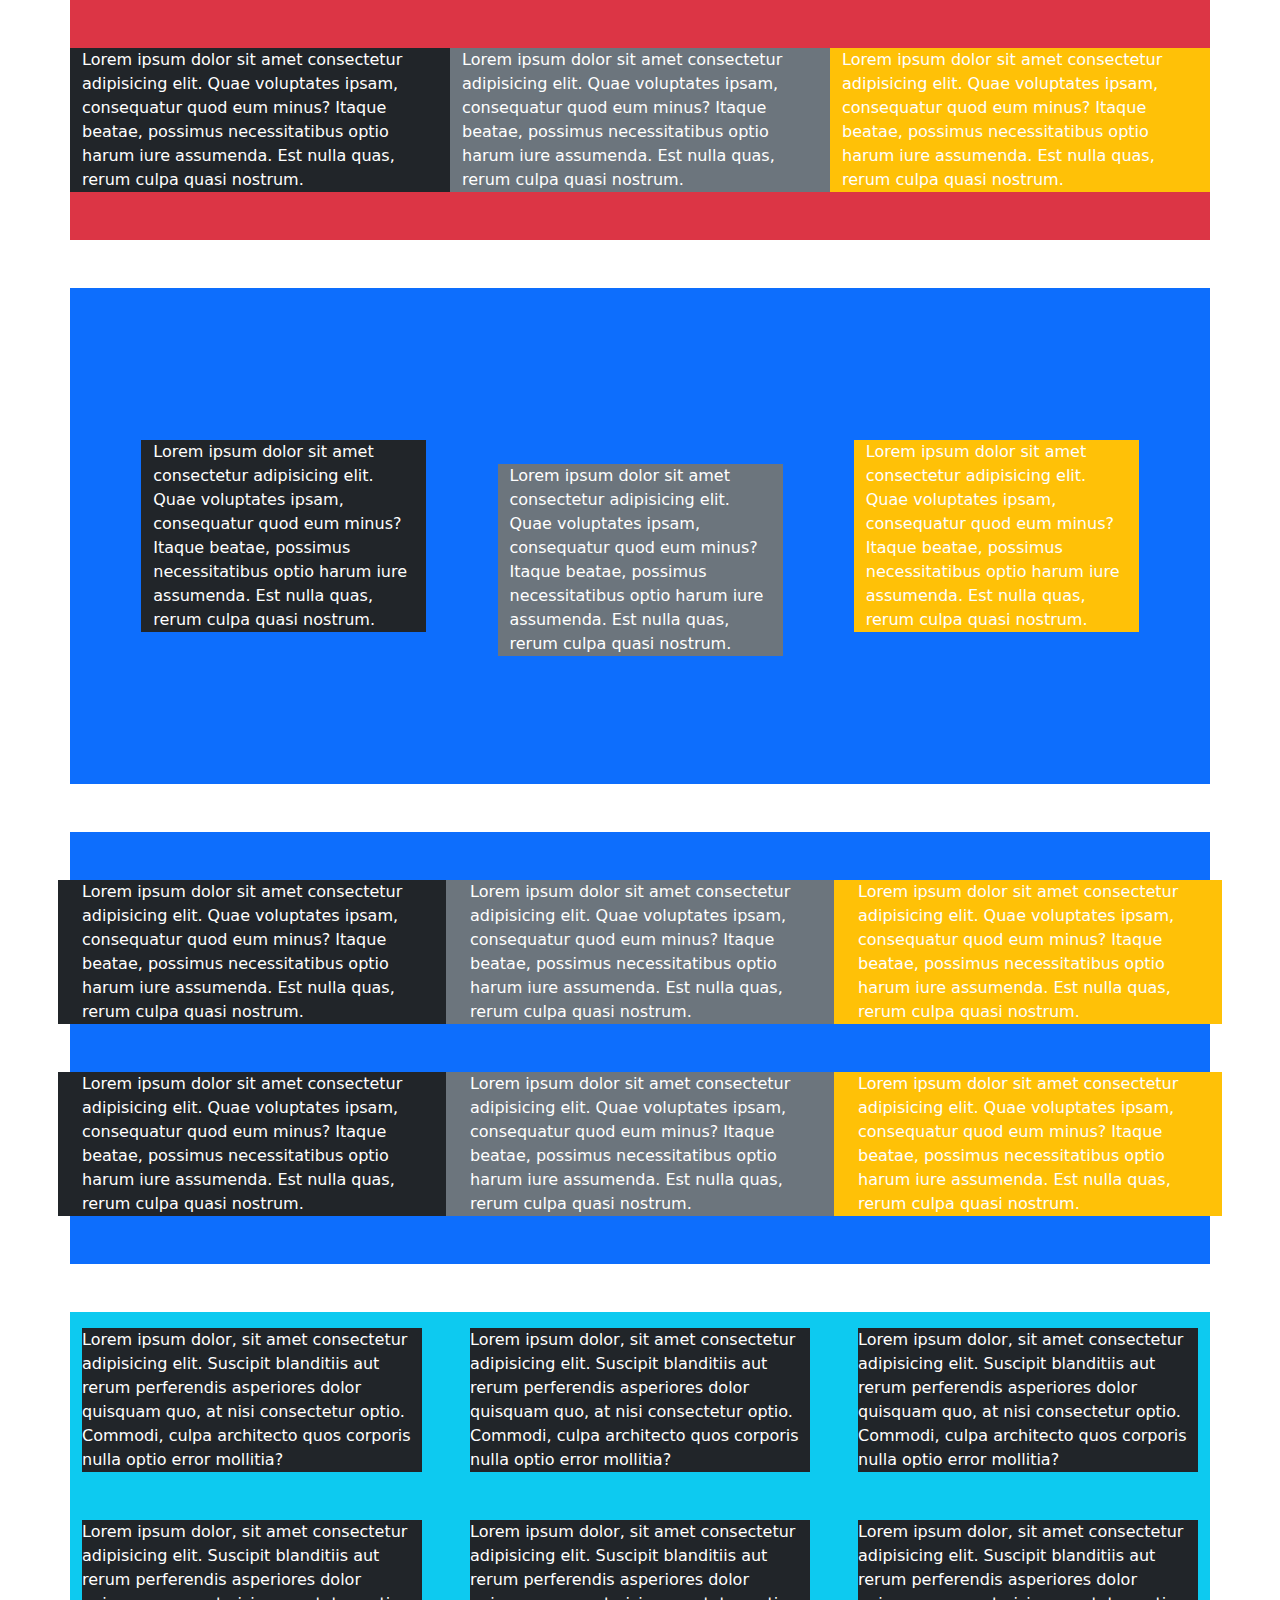
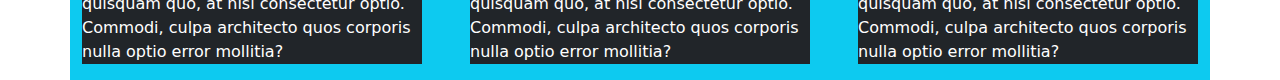
<file: layout.html>
<!DOCTYPE html>
<html lang="en">
  <head>
    <meta charset="UTF-8" />
    <meta name="viewport" content="width=device-width, initial-scale=1.0" />
    <title>Document</title>
    <link
      rel="stylesheet"
      href="./node_modules/bootstrap/dist/css/bootstrap.min.css"
    />
  </head>
  <body>
    <div class="bg-danger py-5 container mb-5">
      <div class="row">
        <div class="col-12 col-md-6 col-xl-4 bg-dark text-white">
          Lorem ipsum dolor sit amet consectetur adipisicing elit. Quae
          voluptates ipsam, consequatur quod eum minus? Itaque beatae, possimus
          necessitatibus optio harum iure assumenda. Est nulla quas, rerum culpa
          quasi nostrum.
        </div>
        <div class="col-12 col-md-6 col-xl-4 bg-secondary text-white">
          Lorem ipsum dolor sit amet consectetur adipisicing elit. Quae
          voluptates ipsam, consequatur quod eum minus? Itaque beatae, possimus
          necessitatibus optio harum iure assumenda. Est nulla quas, rerum culpa
          quasi nostrum.
        </div>
        <div class="col-12 col-md-6 col-xl-4 bg-warning text-white">
          Lorem ipsum dolor sit amet consectetur adipisicing elit. Quae
          voluptates ipsam, consequatur quod eum minus? Itaque beatae, possimus
          necessitatibus optio harum iure assumenda. Est nulla quas, rerum culpa
          quasi nostrum.
        </div>
      </div>
    </div>

    <div class="bg-primary py-5 mb-5 container">
      <div
        class="row align-items-center justify-content-evenly"
        style="height: 400px"
      >
        <div class="col-3 bg-dark text-white">
          Lorem ipsum dolor sit amet consectetur adipisicing elit. Quae
          voluptates ipsam, consequatur quod eum minus? Itaque beatae, possimus
          necessitatibus optio harum iure assumenda. Est nulla quas, rerum culpa
          quasi nostrum.
        </div>
        <div class="col-3 bg-secondary text-white mt-5">
          Lorem ipsum dolor sit amet consectetur adipisicing elit. Quae
          voluptates ipsam, consequatur quod eum minus? Itaque beatae, possimus
          necessitatibus optio harum iure assumenda. Est nulla quas, rerum culpa
          quasi nostrum.
        </div>
        <div class="col-3 bg-warning text-white">
          Lorem ipsum dolor sit amet consectetur adipisicing elit. Quae
          voluptates ipsam, consequatur quod eum minus? Itaque beatae, possimus
          necessitatibus optio harum iure assumenda. Est nulla quas, rerum culpa
          quasi nostrum.
        </div>

        <!-- <div class="col bg-info text-white">
          Lorem ipsum dolor sit amet consectetur adipisicing elit. Quae
          voluptates ipsam, consequatur quod eum minus? Itaque beatae, possimus
          necessitatibus optio harum iure assumenda. Est nulla quas, rerum culpa
          quasi nostrum.
        </div>
        <div class="col bg-success text-white">
          Lorem ipsum dolor sit amet consectetur adipisicing elit. Quae
          voluptates ipsam, consequatur quod eum minus? Itaque beatae, possimus
          necessitatibus optio harum iure assumenda. Est nulla quas, rerum culpa
          quasi nostrum.
        </div> -->
      </div>
    </div>

    <div class="bg-primary mb-5 py-5 container">
      <div class="row g-5">
        <div class="col-4 bg-dark text-white">
          Lorem ipsum dolor sit amet consectetur adipisicing elit. Quae
          voluptates ipsam, consequatur quod eum minus? Itaque beatae, possimus
          necessitatibus optio harum iure assumenda. Est nulla quas, rerum culpa
          quasi nostrum.
        </div>
        <div class="col-4 bg-secondary text-white">
          Lorem ipsum dolor sit amet consectetur adipisicing elit. Quae
          voluptates ipsam, consequatur quod eum minus? Itaque beatae, possimus
          necessitatibus optio harum iure assumenda. Est nulla quas, rerum culpa
          quasi nostrum.
        </div>
        <div class="col-4 bg-warning text-white">
          Lorem ipsum dolor sit amet consectetur adipisicing elit. Quae
          voluptates ipsam, consequatur quod eum minus? Itaque beatae, possimus
          necessitatibus optio harum iure assumenda. Est nulla quas, rerum culpa
          quasi nostrum.
        </div>
        <div class="col-4 bg-dark text-white">
          Lorem ipsum dolor sit amet consectetur adipisicing elit. Quae
          voluptates ipsam, consequatur quod eum minus? Itaque beatae, possimus
          necessitatibus optio harum iure assumenda. Est nulla quas, rerum culpa
          quasi nostrum.
        </div>
        <div class="col-4 bg-secondary text-white">
          Lorem ipsum dolor sit amet consectetur adipisicing elit. Quae
          voluptates ipsam, consequatur quod eum minus? Itaque beatae, possimus
          necessitatibus optio harum iure assumenda. Est nulla quas, rerum culpa
          quasi nostrum.
        </div>
        <div class="col-4 bg-warning text-white">
          Lorem ipsum dolor sit amet consectetur adipisicing elit. Quae
          voluptates ipsam, consequatur quod eum minus? Itaque beatae, possimus
          necessitatibus optio harum iure assumenda. Est nulla quas, rerum culpa
          quasi nostrum.
        </div>
      </div>
    </div>

    <div class="bg-info container py-3">
      <div class="row g-5">
        <div class="col-4 text-white">
          <div class=" bg-dark">
            Lorem ipsum dolor, sit amet consectetur adipisicing elit. Suscipit
            blanditiis aut rerum perferendis asperiores dolor quisquam quo, at
            nisi consectetur optio. Commodi, culpa architecto quos corporis
            nulla optio error mollitia?
          </div>
        </div>
        <div class="col-4 text-white">
          <div class=" bg-dark">
            Lorem ipsum dolor, sit amet consectetur adipisicing elit. Suscipit
            blanditiis aut rerum perferendis asperiores dolor quisquam quo, at
            nisi consectetur optio. Commodi, culpa architecto quos corporis
            nulla optio error mollitia?
          </div>
        </div>
        <div class="col-4 text-white">
          <div class=" bg-dark">
            Lorem ipsum dolor, sit amet consectetur adipisicing elit. Suscipit
            blanditiis aut rerum perferendis asperiores dolor quisquam quo, at
            nisi consectetur optio. Commodi, culpa architecto quos corporis
            nulla optio error mollitia?
          </div>
        </div>
        <div class="col-4 text-white">
          <div class=" bg-dark">
            Lorem ipsum dolor, sit amet consectetur adipisicing elit. Suscipit
            blanditiis aut rerum perferendis asperiores dolor quisquam quo, at
            nisi consectetur optio. Commodi, culpa architecto quos corporis
            nulla optio error mollitia?
          </div>
        </div>
        <div class="col-4 text-white">
          <div class=" bg-dark">
            Lorem ipsum dolor, sit amet consectetur adipisicing elit. Suscipit
            blanditiis aut rerum perferendis asperiores dolor quisquam quo, at
            nisi consectetur optio. Commodi, culpa architecto quos corporis
            nulla optio error mollitia?
          </div>
        </div>
        <div class="col-4 text-white">
          <div class=" bg-dark">
            Lorem ipsum dolor, sit amet consectetur adipisicing elit. Suscipit
            blanditiis aut rerum perferendis asperiores dolor quisquam quo, at
            nisi consectetur optio. Commodi, culpa architecto quos corporis
            nulla optio error mollitia?
          </div>
        </div>
      </div>
    </div>

    <!-- <div class="bg-info py-5 container-fluid">
      <div class="row">
        <div class="col py-4 bg-dark"></div>
        <div class="col py-4 bg-secondary"></div>
        <div class="col py-4 bg-warning"></div>

        <div class="col py-4 bg-dark"></div>
        <div class="col py-4 bg-secondary"></div>
        <div class="col py-4 bg-warning"></div>

        <div class="col py-4 bg-dark"></div>
        <div class="col py-4 bg-secondary"></div>
        <div class="col py-4 bg-warning"></div>

        <div class="col py-4 bg-dark"></div>
        <div class="col py-4 bg-secondary"></div>
        <div class="col py-4 bg-warning"></div>

        <div class="col py-4 bg-dark"></div>
        <div class="col py-4 bg-secondary"></div>
        <div class="col py-4 bg-warning"></div>

      </div> -->

    <!-- </div> -->

    <!-- <div
      style="height: 400px"
      class="border border-3 border-primary m-2 p-2 d-flex justify-content-center align-items-center align-items-lg-end align-items-xl-start"
    >
      <div class="bg-primary p-5"></div>
      <div class="bg-success p-5"></div>
      <div class="bg-warning p-5"></div>
    </div> -->
    <!-- <h1 class="mb-0 text-start text-md-end text-xl-center ">Min Ga Lar Par</h1> m-md-4 p-md-4 m-xl-5 p-xl-5 -->

    <script src="./node_modules/bootstrap/dist/js/bootstrap.bundle.min.js"></script>
  </body>
</html>
</file>
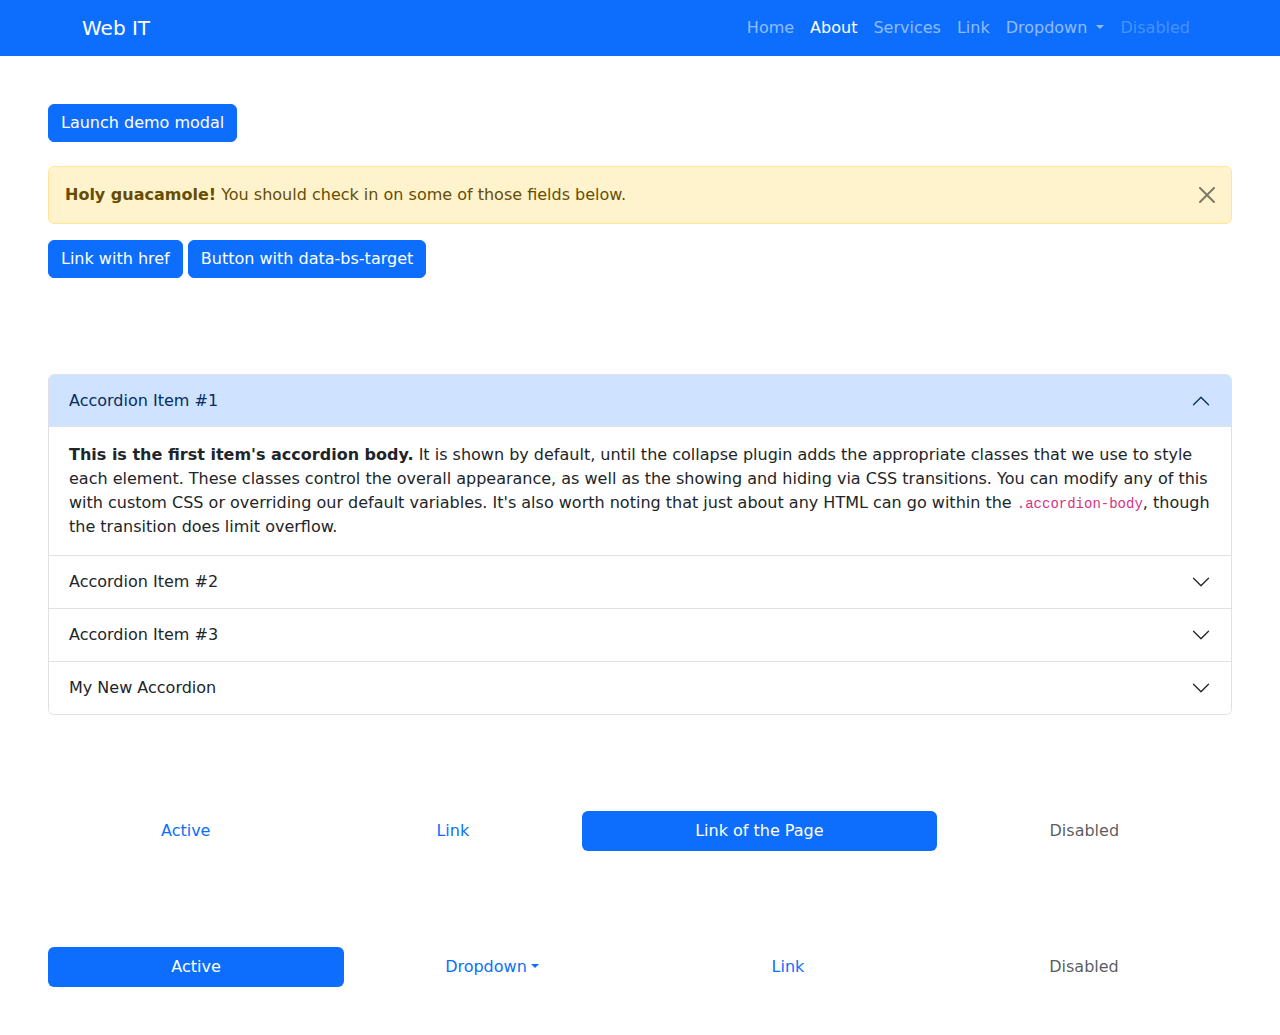
<file: modal.html>
<!DOCTYPE html>
<html lang="en">
  <head>
    <meta charset="UTF-8" />
    <meta name="viewport" content="width=device-width, initial-scale=1.0" />
    <title>Document</title>
    <link
      rel="stylesheet"
      href="./node_modules/bootstrap-icons/font/bootstrap-icons.css"
    />
    <link
      rel="stylesheet"
      href="./node_modules/bootstrap/dist/css/bootstrap.min.css"
    />
  </head>

  <body>

    <!-- NavBar -->
    <nav class="navbar navbar-expand-lg bg-primary" data-bs-theme="dark">
      <div class="container">
        <a class="navbar-brand" href="#">Web IT</a>
        <button class="navbar-toggler" type="button" data-bs-toggle="collapse" data-bs-target="#navbarSupportedContent" aria-controls="navbarSupportedContent" aria-expanded="false" aria-label="Toggle navigation">
          <span class="navbar-toggler-icon"></span>
        </button>
        <div class="collapse navbar-collapse" id="navbarSupportedContent">
          <ul class="navbar-nav ms-auto mb-2 mb-lg-0">
            <li class="nav-item">
              <a class="nav-link " aria-current="page" href="#">Home</a>
            </li>
            <li class="nav-item">
              <a class="nav-link active" href="#">About</a>
            </li>
            <li class="nav-item">
              <a class="nav-link" href="#">Services</a>
            </li>
            <li class="nav-item">
              <a class="nav-link" href="#">Link</a>
            </li>
            <li class="nav-item dropdown">
              <a class="nav-link dropdown-toggle" href="#" role="button" data-bs-toggle="dropdown" aria-expanded="false">
                Dropdown
              </a>
              <ul class="dropdown-menu">
                <li><a class="dropdown-item" href="#">Action</a></li>
                <li><a class="dropdown-item" href="#">Another action</a></li>
                <li><hr class="dropdown-divider"></li>
                <li><a class="dropdown-item" href="#">Something else here</a></li>
              </ul>
            </li>
            <li class="nav-item">
              <a class="nav-link disabled" aria-disabled="true">Disabled</a>
            </li>
          </ul>
         
        </div>
      </div>
    </nav>


    <div class="p-5">
      <!-- Button trigger modal -->
      <button
        type="button"
        class="btn btn-primary"
        data-bs-toggle="modal"
        data-bs-target="#myModal"
      >
        Launch demo modal
      </button>
      <br />
      <br />

      <div class="alert alert-warning alert-dismissible fade show" role="alert">
        <strong>Holy guacamole!</strong> You should check in on some of those
        fields below.
        <button
          type="button"
          class="btn-close"
          data-bs-dismiss="alert"
          aria-label="Close"
        ></button>
      </div>

      <!-- offcanvas -->
      <a
        class="btn btn-primary"
        data-bs-toggle="offcanvas"
        href="#offcanvasExample"
        role="button"
        aria-controls="offcanvasExample"
      >
        Link with href
      </a>
      <button
        class="btn btn-primary"
        type="button"
        data-bs-toggle="offcanvas"
        data-bs-target="#offcanvasExample"
        aria-controls="offcanvasExample"
      >
        Button with data-bs-target
      </button>

      <div
        class="offcanvas offcanvas-end"
        data-bs-backdrop="static"
        tabindex="-1"
        id="offcanvasExample"
        aria-labelledby="offcanvasExampleLabel"
      >
        <div class="offcanvas-header">
          <h5 class="offcanvas-title" id="offcanvasExampleLabel">Offcanvas</h5>
          <button
            type="button"
            class="btn-close"
            data-bs-dismiss="offcanvas"
            aria-label="Close"
          ></button>
        </div>
        <div class="offcanvas-body">
          <div>
            Some text as placeholder. In real life you can have the elements you
            have chosen. Like, text, images, lists, etc.
          </div>
          <div class="dropdown mt-3">
            <button
              class="btn btn-secondary dropdown-toggle"
              type="button"
              data-bs-toggle="dropdown"
            >
              Dropdown button
            </button>
            <ul class="dropdown-menu">
              <li><a class="dropdown-item" href="#">Action</a></li>
              <li><a class="dropdown-item" href="#">Another action</a></li>
              <li><a class="dropdown-item" href="#">Something else here</a></li>
            </ul>
          </div>
        </div>
      </div>
    </div>

    <!-- Modal -->
    <div
      class="modal fade p-5"
      id="myModal"
      tabindex="-1"
      aria-labelledby="exampleModalLabel"
      aria-hidden="true"
      data-bs-backdrop="static"
    >
      <div class="modal-dialog modal-dialog-centered modal-dialog-scrollable">
        <div class="modal-content">
          <div class="modal-header">
            <h1 class="modal-title fs-5" id="exampleModalLabel">
              My Bootstrap Modal Lesson
            </h1>
            <button
              type="button"
              class="btn-close"
              data-bs-dismiss="modal"
              aria-label="Close"
            ></button>
          </div>
          <div class="modal-body">
            <p>
              Lorem ipsum dolor sit amet, consectetur adipisicing elit. Et
              nostrum quo, necessitatibus tenetur vitae consequuntur aspernatur
              blanditiis assumenda omnis modi voluptatum ipsum explicabo ullam
              delectus neque magni dolore ea hic!
            </p>

            <!-- <img src="./images/download-2.jpg" alt="" class="w-100"> -->

            <button class="btn btn-primary" data-bs-dismiss="modal">
              <i class="bi bi-x-lg"></i>
            </button>
          </div>
          <div class="modal-footer">
            <button
              type="button"
              class="btn btn-secondary"
              data-bs-dismiss="modal"
            >
              Close
            </button>
            <button type="button" class="btn btn-primary">Save changes</button>
          </div>
        </div>
      </div>
    </div>

    <!-- Accordion -->
    <div class="p-5">
      <div class="accordion" id="accordion">
        <div class="accordion-item">
          <h2 class="accordion-header">
            <button
              class="accordion-button"
              type="button"
              data-bs-toggle="collapse"
              data-bs-target="#One"
              aria-expanded="true"
              aria-controls="collapseOne"
            >
              Accordion Item #1
            </button>
          </h2>
          <div
            id="One"
            class="accordion-collapse collapse show"
            data-bs-parent="#accordion"
          >
            <div class="accordion-body">
              <strong>This is the first item's accordion body.</strong> It is
              shown by default, until the collapse plugin adds the appropriate
              classes that we use to style each element. These classes control
              the overall appearance, as well as the showing and hiding via CSS
              transitions. You can modify any of this with custom CSS or
              overriding our default variables. It's also worth noting that just
              about any HTML can go within the <code>.accordion-body</code>,
              though the transition does limit overflow.
            </div>
          </div>
        </div>
        <div class="accordion-item">
          <h2 class="accordion-header">
            <button
              class="accordion-button collapsed"
              type="button"
              data-bs-toggle="collapse"
              data-bs-target="#collapseTwo"
              aria-expanded="false"
              aria-controls="collapseTwo"
            >
              Accordion Item #2
            </button>
          </h2>
          <div
            id="collapseTwo"
            class="accordion-collapse collapse"
            data-bs-parent="#accordion"
          >
            <div class="accordion-body">
              <strong>This is the second item's accordion body.</strong> It is
              hidden by default, until the collapse plugin adds the appropriate
              classes that we use to style each element. These classes control
              the overall appearance, as well as the showing and hiding via CSS
              transitions. You can modify any of this with custom CSS or
              overriding our default variables. It's also worth noting that just
              about any HTML can go within the <code>.accordion-body</code>,
              though the transition does limit overflow.
            </div>
          </div>
        </div>
        <div class="accordion-item">
          <h2 class="accordion-header">
            <button
              class="accordion-button collapsed"
              type="button"
              data-bs-toggle="collapse"
              data-bs-target="#collapseThree"
              aria-expanded="false"
              aria-controls="collapseThree"
            >
              Accordion Item #3
            </button>
          </h2>
          <div
            id="collapseThree"
            class="accordion-collapse collapse"
            data-bs-parent="#accordion"
          >
            <div class="accordion-body">
              <strong>This is the third item's accordion body.</strong> It is
              hidden by default, until the collapse plugin adds the appropriate
              classes that we use to style each element. These classes control
              the overall appearance, as well as the showing and hiding via CSS
              transitions. You can modify any of this with custom CSS or
              overriding our default variables. It's also worth noting that just
              about any HTML can go within the <code>.accordion-body</code>,
              though the transition does limit overflow.
            </div>
          </div>
        </div>
        <div class="accordion-item">
          <h2 class="accordion-header">
            <button
              class="accordion-button collapsed"
              type="button"
              data-bs-toggle="collapse"
              data-bs-target="#four"
              aria-expanded="false"
              aria-controls="collapseThree"
            >
              My New Accordion
            </button>
          </h2>
          <div
            id="four"
            class="accordion-collapse collapse"
            data-bs-parent="#accordion"
          >
            <div class="accordion-body">
              <p>
                Lorem ipsum dolor sit amet consectetur, adipisicing elit.
                Ducimus ipsa deserunt libero asperiores blanditiis nesciunt
                tenetur eos omnis ab alias odit deleniti qui ullam quo aut,
                doloribus in dolores eius.
              </p>
            </div>
          </div>
        </div>
      </div>
    </div>

    <!-- Nav&Tab -->
    <div class="p-5">
      <ul class="nav nav-pills nav-fill">
        <li class="nav-item">
          <a class="nav-link " aria-current="page" href="#">Active</a>
        </li>
        <li class="nav-item">
          <a class="nav-link " href="#">Link</a>
        </li>
        <li class="nav-item ">
          <a class="nav-link active" href="#">Link of the Page</a>
        </li>
        <li class="nav-item ">
          <a class="nav-link disabled" aria-disabled="true">Disabled</a>
        </li>
      </ul>
    </div>

    <div class="p-5">

      <ul class="nav nav-pills nav-justified">
        <li class="nav-item">
          <a class="nav-link active" aria-current="page" href="#">Active</a>
        </li>
        <li class="nav-item dropdown">
          <a class="nav-link dropdown-toggle" data-bs-toggle="dropdown" href="#" role="button" aria-expanded="false">Dropdown</a>
          <ul class="dropdown-menu">
            <li><a class="dropdown-item" href="#">Action</a></li>
            <li><a class="dropdown-item" href="#">Another action</a></li>
            <li><a class="dropdown-item" href="#">Something else here</a></li>
            <li><hr class="dropdown-divider"></li>
            <li><a class="dropdown-item" href="#">Separated link</a></li>
          </ul>
        </li>
        <li class="nav-item">
          <a class="nav-link" href="#">Link</a>
        </li>
        <li class="nav-item">
          <a class="nav-link disabled" aria-disabled="true">Disabled</a>
        </li>
      </ul>
    </div>
    <script src="./node_modules/bootstrap/dist/js/bootstrap.bundle.min.js"></script>
  </body>
</html>
</file>
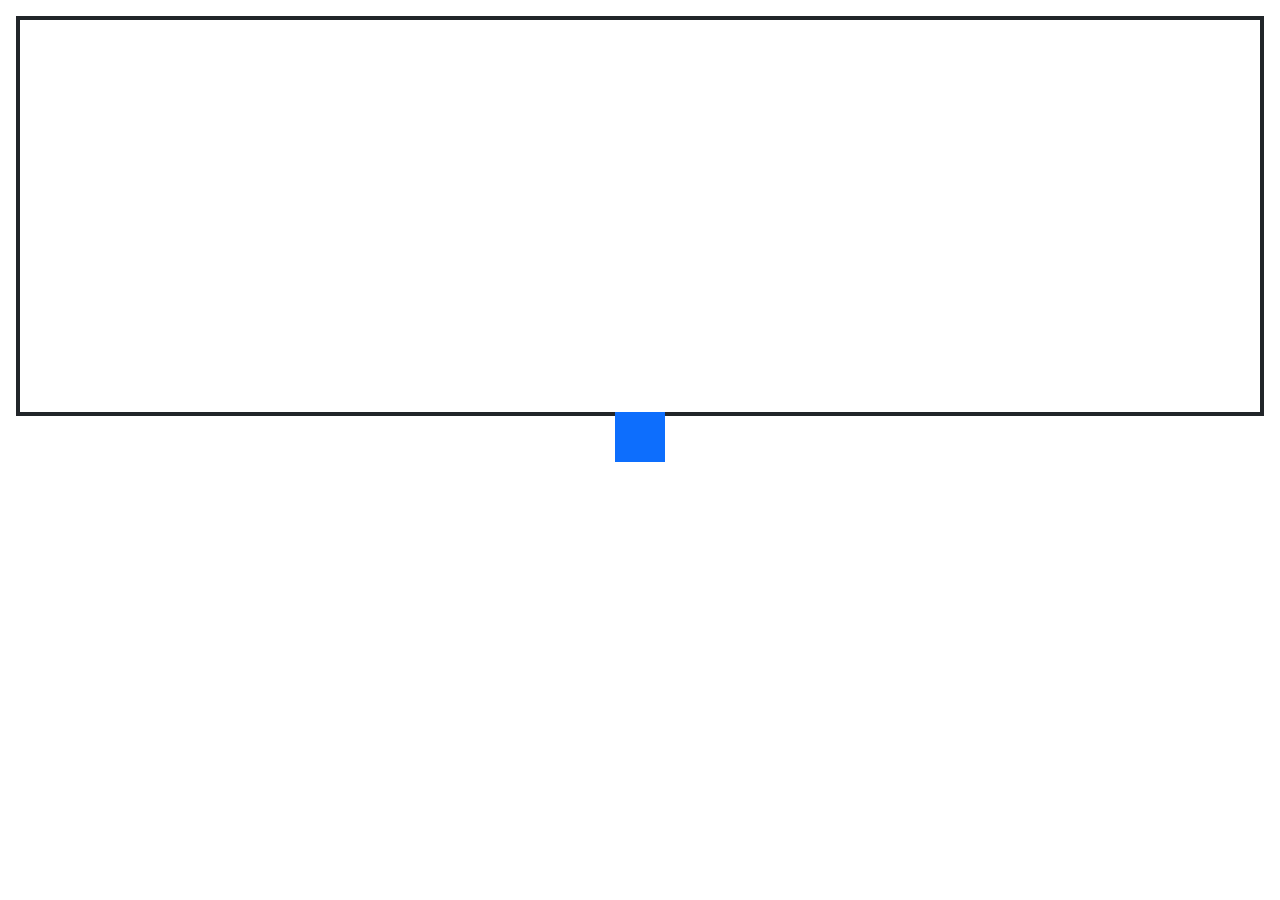
<file: position.html>
<!DOCTYPE html>
<html lang="en">
  <head>
    <meta charset="UTF-8" />
    <meta name="viewport" content="width=device-width, initial-scale=1.0" />
    <title>Document</title>
    <link
      rel="stylesheet"
      href="./node_modules/bootstrap/dist/css/bootstrap.css"
    />
    <!-- <link rel="stylesheet" href="./css/position.css" /> -->
  </head>
  <body>
    <div
      class="border border-4 border-dark m-3 h-400px position-relative"
      style="height: 400px"
    >
      <div
        class="bg-primary  d-inline-block position-absolute end-0 bottom-0 start-0 top-100 mx-auto"
        style="width: 50px; height: 50px;"
      ></div>

      <!-- <img width="150px"
        src="./images/desktop-wallpaper-zhao-lusi-updates-赵露思-a-lil-corner-of-the-internet-dedicated-to-chinese-actress-zhao-lusi-♡-updates-pics-translations-and-more.jpg"
        alt=""
      /> -->

      <!-- <img width="200px" src="./images/Zhao-Lusi-1.jpg" alt=""> -->

      <!-- <img width="200px" src="./images/353012536_1676582886144351_7808565727502230506_n.jpg" alt=""> -->
    </div>
  </body>
</html>
</file>
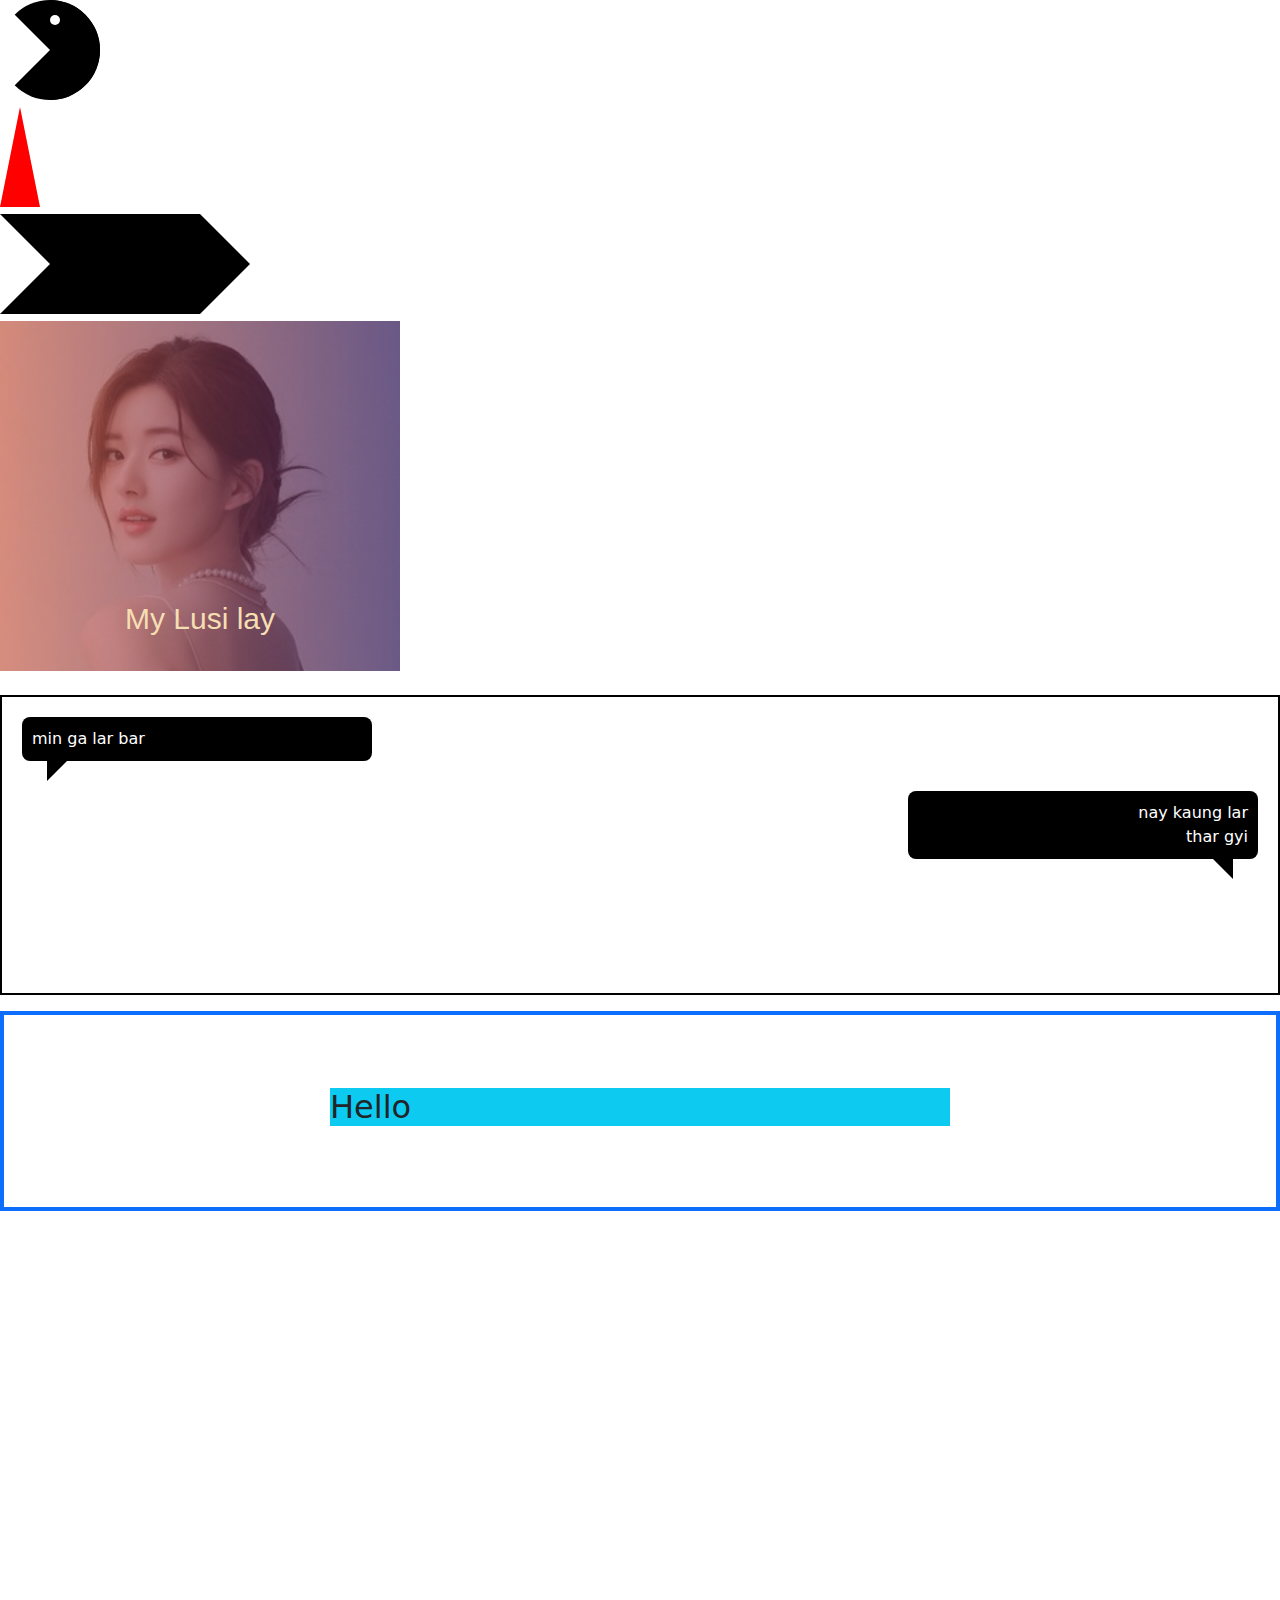
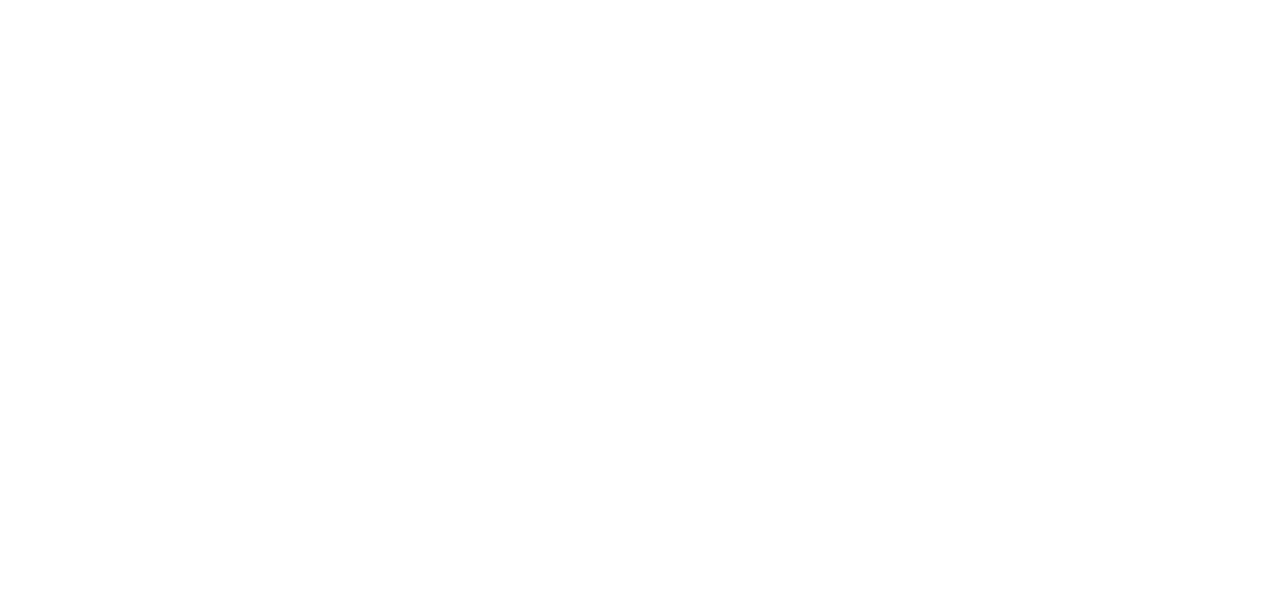
<file: pseudo.html>
<!DOCTYPE html>
<html lang="en">
  <head>
    <meta charset="UTF-8" />
    <meta name="viewport" content="width=device-width, initial-scale=1.0" />
    <title>Document</title>
    <link
      rel="stylesheet"
      href="./node_modules/bootstrap/dist/css/bootstrap.css"
    />

    <style>
      h1::before {
        content: "Dear Zat ";
        color: red;
      }

      h1::after {
        content: " World";
        color: orange;
      }

      .square {
        /* width: 100px;
        height: 100px;
        background: #000; */

        /* border: 50px solid black; */
        border: 100px solid transparent;
        border-top: 0px;
        border-right-width: 20px;
        border-left-width: 20px;
        /* border-color: transparent transparent red transparent; */
        border-bottom-color: red;
        display: inline-block;
      }

      .circle {
        /* width: 100px;
        height: 100px;
        background-color: black; */
        border: 50px solid black;
        display: inline-block;
        border-radius: 50%;
        border-left-color: transparent;
        position: relative;
      }

      .circle::after {
        content: "";
        position: absolute;
        width: 10px;
        height: 10px;
        background-color: white;
        border-radius: 50%;
        top: -35px;
      }

      .arrow {
        /* width: 200px;
        height: 100px;
        background-color: black ; */

        border: 50px solid black;
        display: inline-block;
        border-left-color: transparent;
        border-right-width: 150px;
        position: relative;
      }
      .arrow::after {
        content: "";
        position: absolute;
        border: 50px solid transparent;
        border-left-color: black;
        border-right-width: 0px;
        right: -200px;
        top: -50px;
      }

      /* .arrow::after{
        content: "";
        position: absolute;
        border: 50px solid transparent;
        border-left-color: black;
        right: -250px;
        top: -50px;
      } */

      .image-box {
        background-image: url(./images/zaho\ luci\ 2.jpeg);
        width: 400px;
        height: 350px;
        position: relative;
        overflow: hidden;
        background-size: cover;
        /* background-position: center; */
      }

      .image-box::before {
        position: absolute;
        content: "";
        opacity: 0.6;
        width: 100%;
        height: 100%;
        z-index: 1;
        background: #23074d;  /* fallback for old browsers */
        background: -webkit-linear-gradient(to right, #cc5333, #23074d);  /* Chrome 10-25, Safari 5.1-6 */
        background: linear-gradient(to right, #cc5333, #23074d); /* W3C, IE 10+/ Edge, Firefox 16+, Chrome 26+, Opera 12+, Safari 7+ */
        10+/ Edge, Firefox 16+, Chrome 26+, Opera 12+, Safari 7+ */

      }

      .image-box::after{
          content: "My Lusi lay";
          position: absolute;
          z-index: 2;
          color: wheat;
          text-align: center;
          display: block;
          width: 100%;
          bottom: 30px;
          font-size: 30px;
          font-family: 'Segoe UI', Tahoma, Geneva, Verdana, sans-serif;
      }

      .chat-box{
          border: 2px solid black;
          padding: 20px;
          height: 300px;
      }

      .chat-box-left{
          padding: 10px;
          border-radius: 8px;
          background-color: black;
          color: white;
          max-width: 350px;
          position: relative;
          margin-bottom: 30px;

      }

      .chat-box-left::after{
          content: " ";
          position: absolute;
          border: 10px solid black;
          top: 100%;
          left: 25px;
          border-right-color: transparent;
          border-bottom-color: transparent;
      }


      .chat-box-right{
        background-color: black;
        color: white;
        padding: 10px;
        border-radius: 8px;
        max-width: 350px;
        position: relative;
        margin-left: auto;
        text-align: right;

      }

      .chat-box-right::after{
        content: " ";
        position: absolute;
        border: 10px solid black;
        bottom: -20px;
        right: 25px;
        border-left-color: transparent;
        border-bottom-color: transparent;
      }
    </style>
  </head>
  <body>
    <!-- <h1>Hello</h1> -->
    <div class="circle"></div>

    <br />
    <div class="square"></div>
    <br />

    <div class="arrow"></div>

    <br />

    <div class="image-box"></div>
    <br />
    <div class="chat-box">
      <div class="chat-box-left">min ga lar bar</div>
      <div class="chat-box-right">
        nay kaung lar <br />
        thar gyi
      </div>
    </div>

    <div class=" border border-4 border-primary mt-3 p-3 d-flex justify-content-center align-items-center" style="height: 200px;">
      <h2 class="bg-info w-50 ">Hello</h2>
    </div>

    <div class="" style="height: 1000px"></div>

    <script src="./node_modules/bootstrap/dist/js/bootstrap.bundle.min.js"></script>
  </body>
</html>
</file>
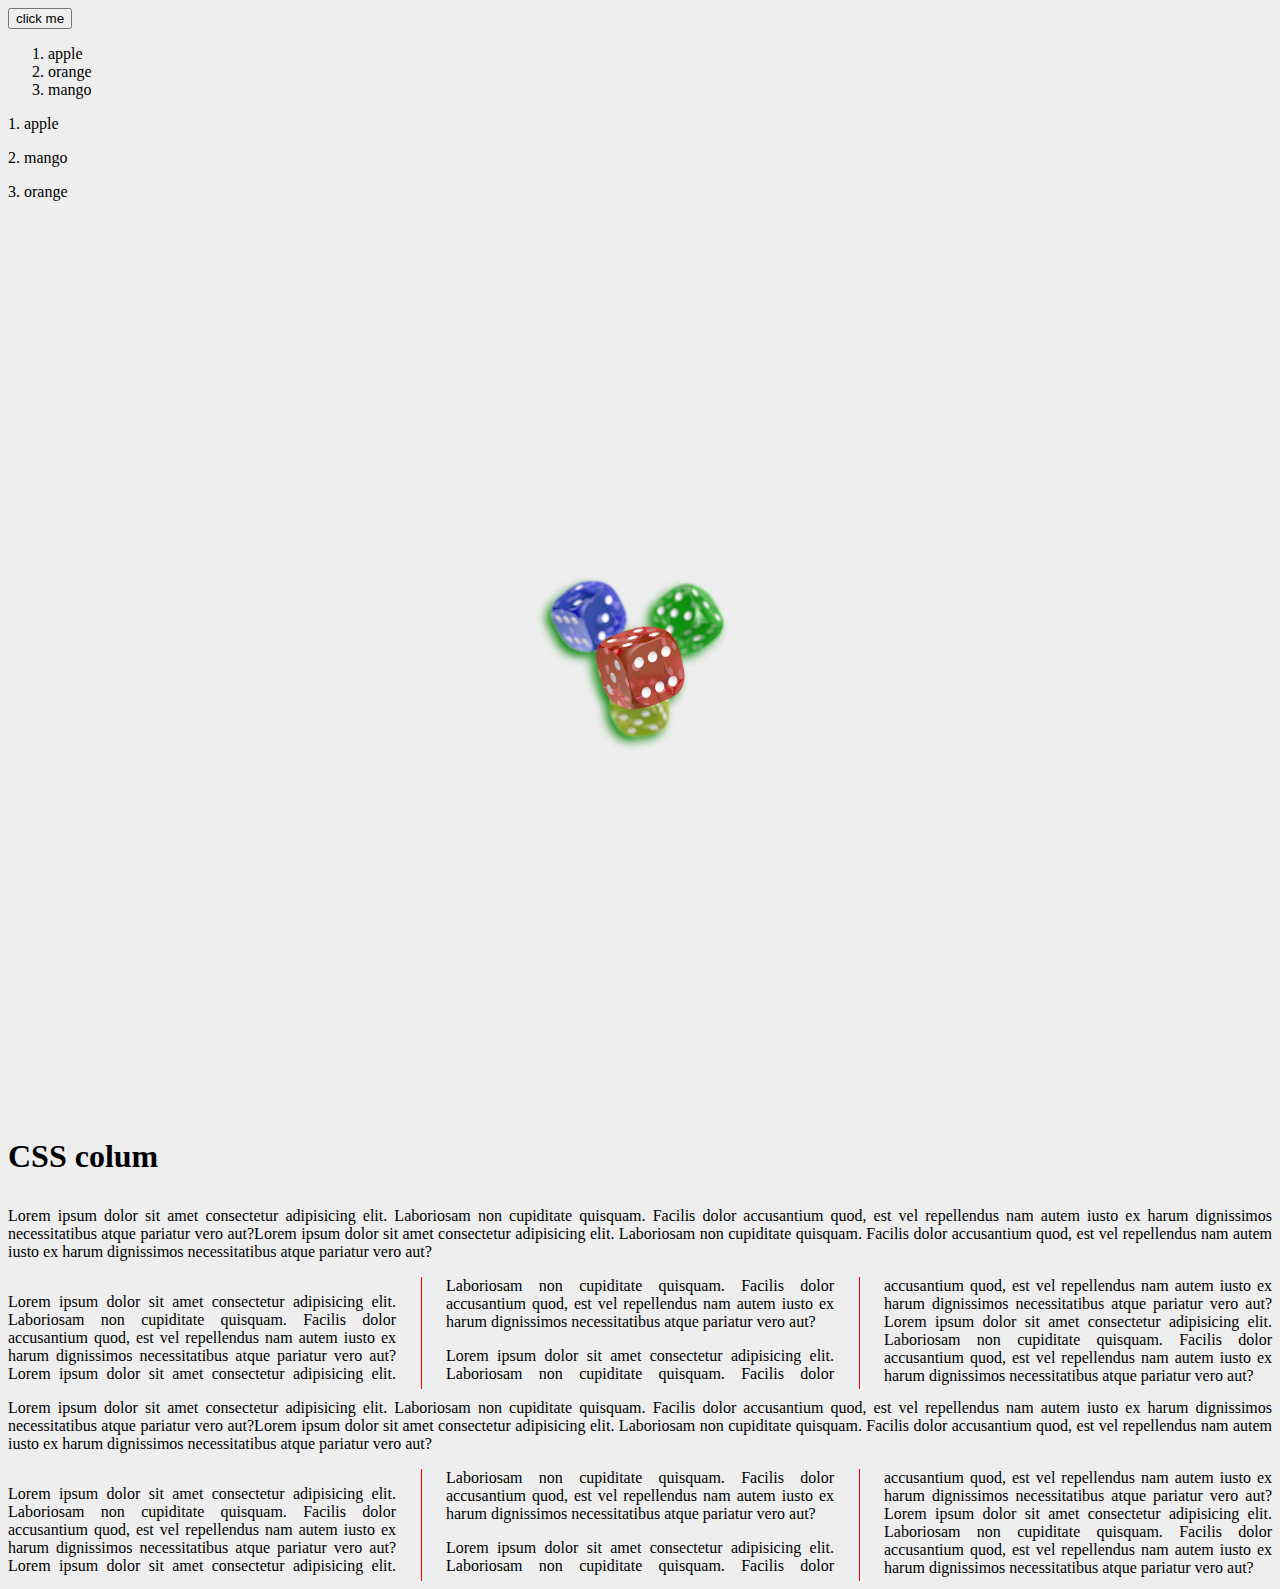
<file: pure.html>
<!DOCTYPE html>
<html lang="en">
  <head>
    <meta charset="UTF-8" />
    <meta name="viewport" content="width=device-width, initial-scale=1.0" />
    <title>Document</title>
    <link rel="stylesheet" href="./css/pure.css" />
  </head>
  <body>
    <div class="my-dropdown">
      <button class="my-dropdown-btn">click me</button>
      <ul class="my-dropdown-content">
        <li>apple</li>
        <li>orange</li>
        <li>lemon</li>
      </ul>
    </div>

    <ol>
      <li>apple</li>
      <li>orange</li>
      <li>mango</li>
    </ol>

    <div class="counter">
      <p>apple</p>
      <p>mango</p>
      <p>orange</p>
    </div>

    <div class="box">
      <img
        src="./images/PNG_transparency_demonstration_1.png"
        alt=""
        class="img"
      />
    </div>

    <h1>CSS colum</h1>
    <div class="para">
      <p class="fill">
        Lorem ipsum dolor sit amet consectetur adipisicing elit. Laboriosam non
        cupiditate quisquam. Facilis dolor accusantium quod, est vel repellendus
        nam autem iusto ex harum dignissimos necessitatibus atque pariatur vero
        aut?Lorem ipsum dolor sit amet consectetur adipisicing elit. Laboriosam
        non cupiditate quisquam. Facilis dolor accusantium quod, est vel
        repellendus nam autem iusto ex harum dignissimos necessitatibus atque
        pariatur vero aut?
      </p>
      <p>
        Lorem ipsum dolor sit amet consectetur adipisicing elit. Laboriosam non
        cupiditate quisquam. Facilis dolor accusantium quod, est vel repellendus
        nam autem iusto ex harum dignissimos necessitatibus atque pariatur vero
        aut?Lorem ipsum dolor sit amet consectetur adipisicing elit. Laboriosam
        non cupiditate quisquam. Facilis dolor accusantium quod, est vel
        repellendus nam autem iusto ex harum dignissimos necessitatibus atque
        pariatur vero aut?
      </p>
      <p>
        Lorem ipsum dolor sit amet consectetur adipisicing elit. Laboriosam non
        cupiditate quisquam. Facilis dolor accusantium quod, est vel repellendus
        nam autem iusto ex harum dignissimos necessitatibus atque pariatur vero
        aut?Lorem ipsum dolor sit amet consectetur adipisicing elit. Laboriosam
        non cupiditate quisquam. Facilis dolor accusantium quod, est vel
        repellendus nam autem iusto ex harum dignissimos necessitatibus atque
        pariatur vero aut?
      </p>
      <p class="fill">
        Lorem ipsum dolor sit amet consectetur adipisicing elit. Laboriosam non
        cupiditate quisquam. Facilis dolor accusantium quod, est vel repellendus
        nam autem iusto ex harum dignissimos necessitatibus atque pariatur vero
        aut?Lorem ipsum dolor sit amet consectetur adipisicing elit. Laboriosam
        non cupiditate quisquam. Facilis dolor accusantium quod, est vel
        repellendus nam autem iusto ex harum dignissimos necessitatibus atque
        pariatur vero aut?
      </p>
      <p>
        Lorem ipsum dolor sit amet consectetur adipisicing elit. Laboriosam non
        cupiditate quisquam. Facilis dolor accusantium quod, est vel repellendus
        nam autem iusto ex harum dignissimos necessitatibus atque pariatur vero
        aut?Lorem ipsum dolor sit amet consectetur adipisicing elit. Laboriosam
        non cupiditate quisquam. Facilis dolor accusantium quod, est vel
        repellendus nam autem iusto ex harum dignissimos necessitatibus atque
        pariatur vero aut?
      </p>
      <p>
        Lorem ipsum dolor sit amet consectetur adipisicing elit. Laboriosam non
        cupiditate quisquam. Facilis dolor accusantium quod, est vel repellendus
        nam autem iusto ex harum dignissimos necessitatibus atque pariatur vero
        aut?Lorem ipsum dolor sit amet consectetur adipisicing elit. Laboriosam
        non cupiditate quisquam. Facilis dolor accusantium quod, est vel
        repellendus nam autem iusto ex harum dignissimos necessitatibus atque
        pariatur vero aut?
      </p>
    </div>
  </body>
</html>
</file>
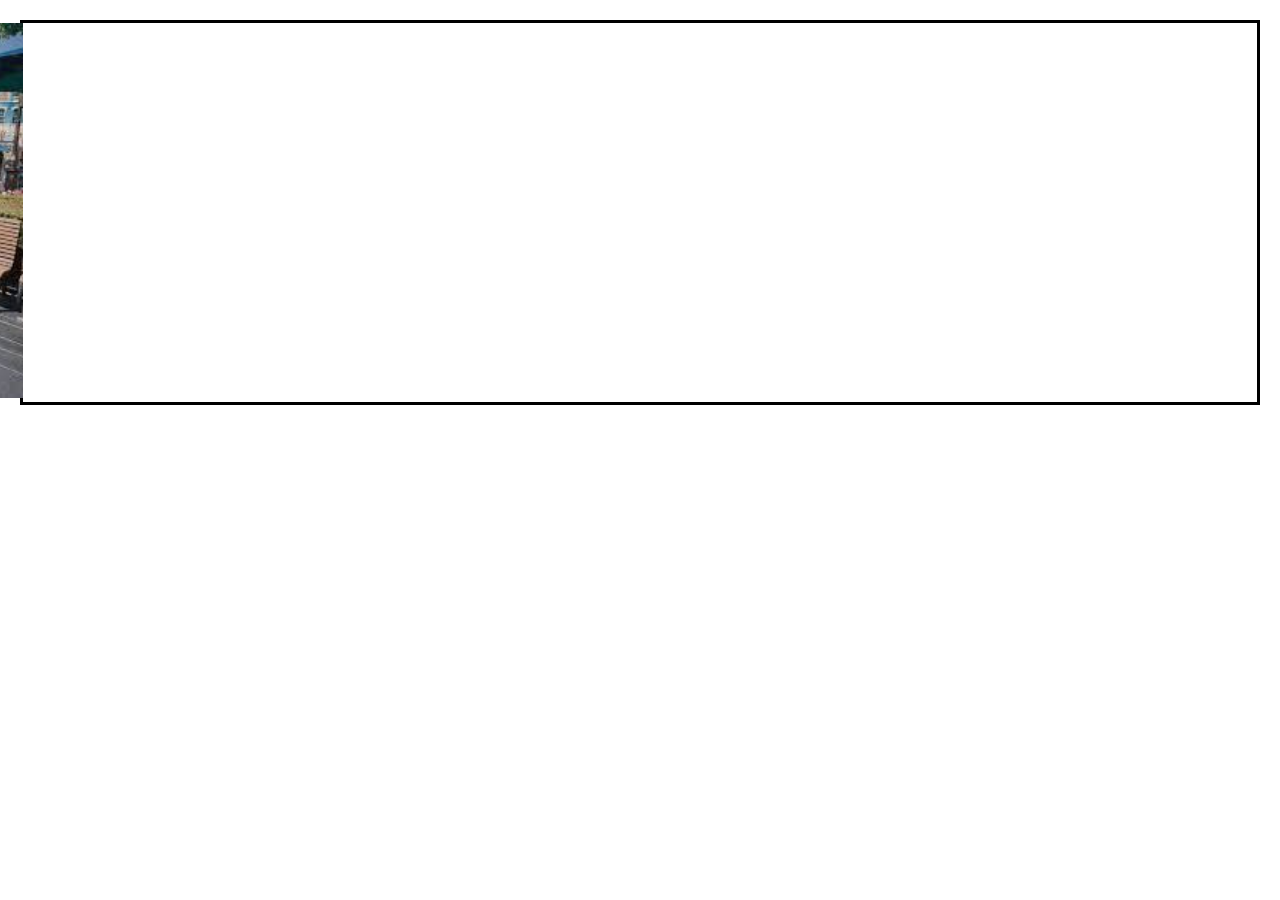
<file: transform.html>
<!DOCTYPE html>
<html lang="en">
  <head>
    <meta charset="UTF-8" />
    <meta name="viewport" content="width=device-width, initial-scale=1.0" />
    <title>Document</title>
    <link rel="stylesheet" href="./css/style.css" />
  </head>
  <body>
    <!-- <div class="box">
      <img
        src="./images/desktop-wallpaper-my-bby-zhao-lusi-thumbnail.jpg"
        alt=""
      />
      <img
        src="./images/desktop-wallpaper-my-bby-zhao-lusi-thumbnail.jpg"
        alt=""
      />
      <img
        src="./images/desktop-wallpaper-my-bby-zhao-lusi-thumbnail.jpg"
        alt=""
      />
    </div> -->

    <!-- <div class="">
        <img src="./images/download-1.jpg" class="zaho" alt="">
    </div> -->

    <div class="container">
      <img src="./images/download-2.jpg" alt="" />
    </div>
  </body>
</html>
</file>
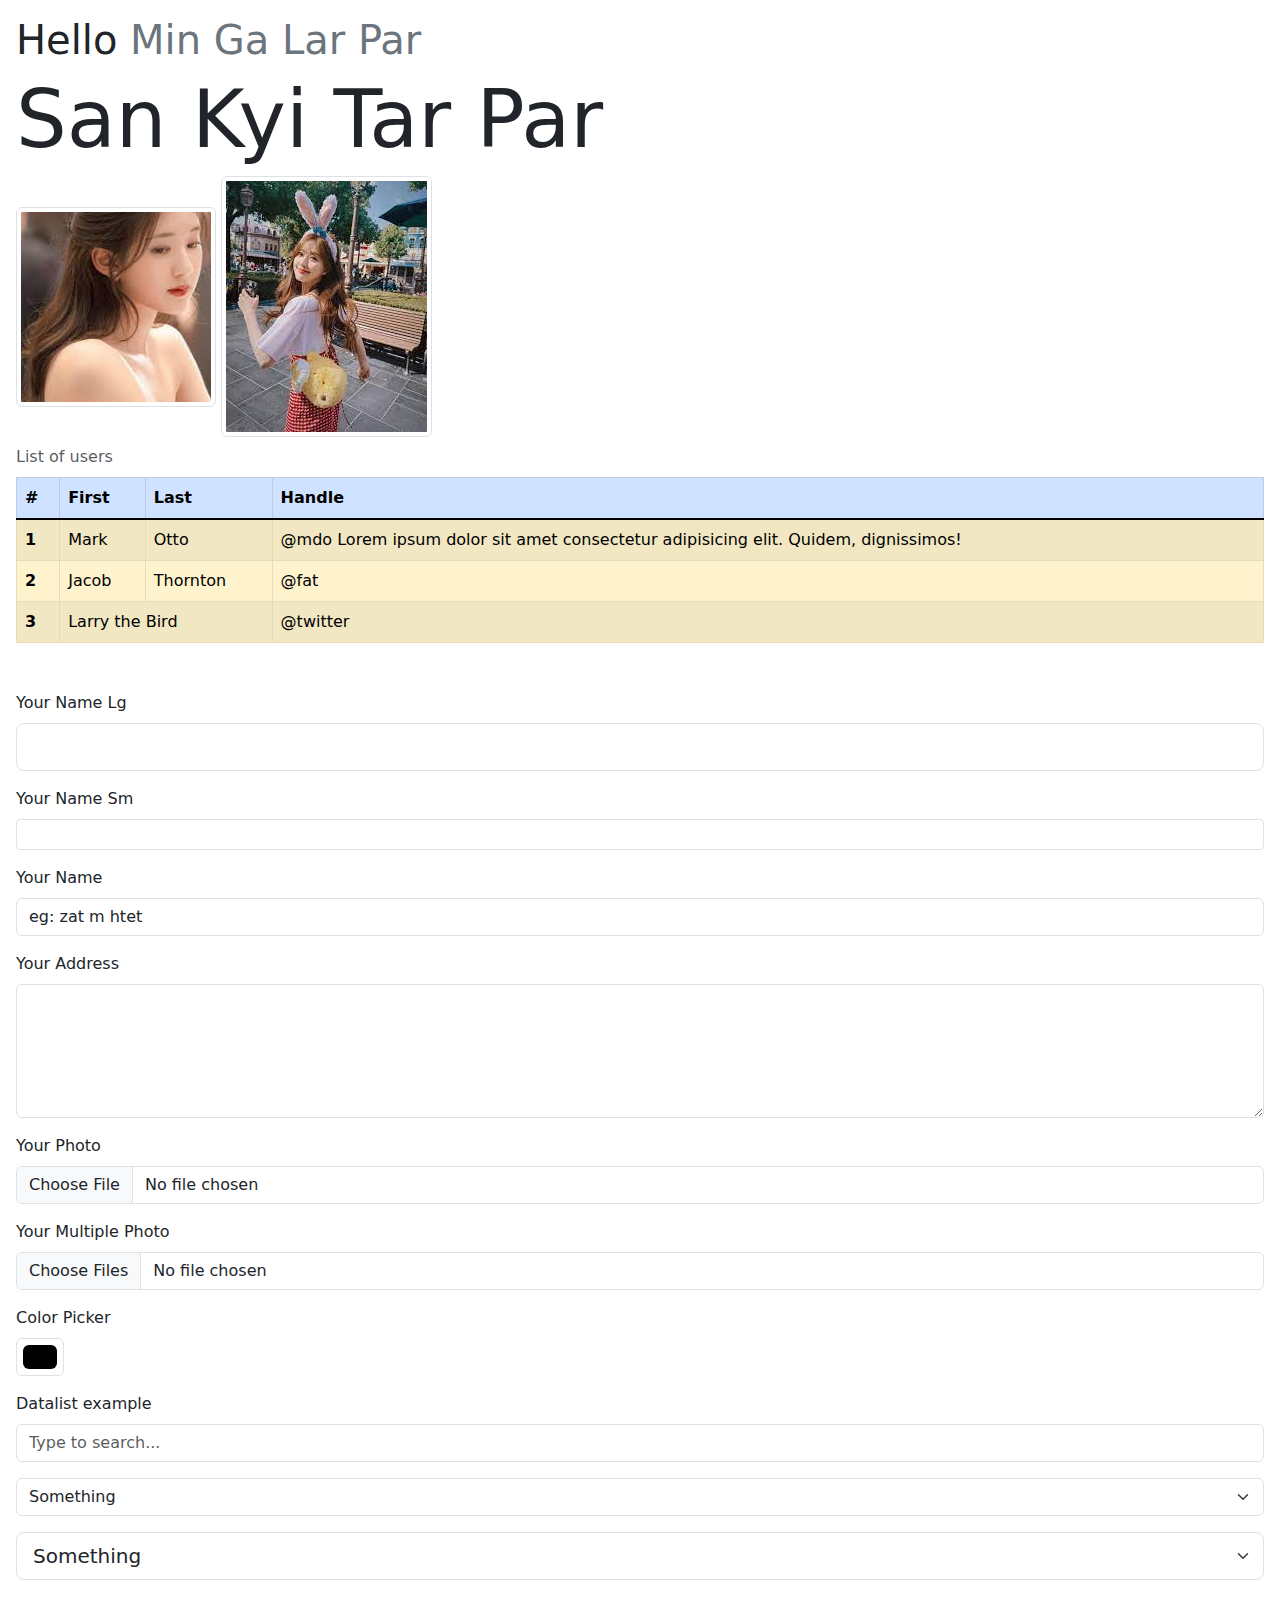
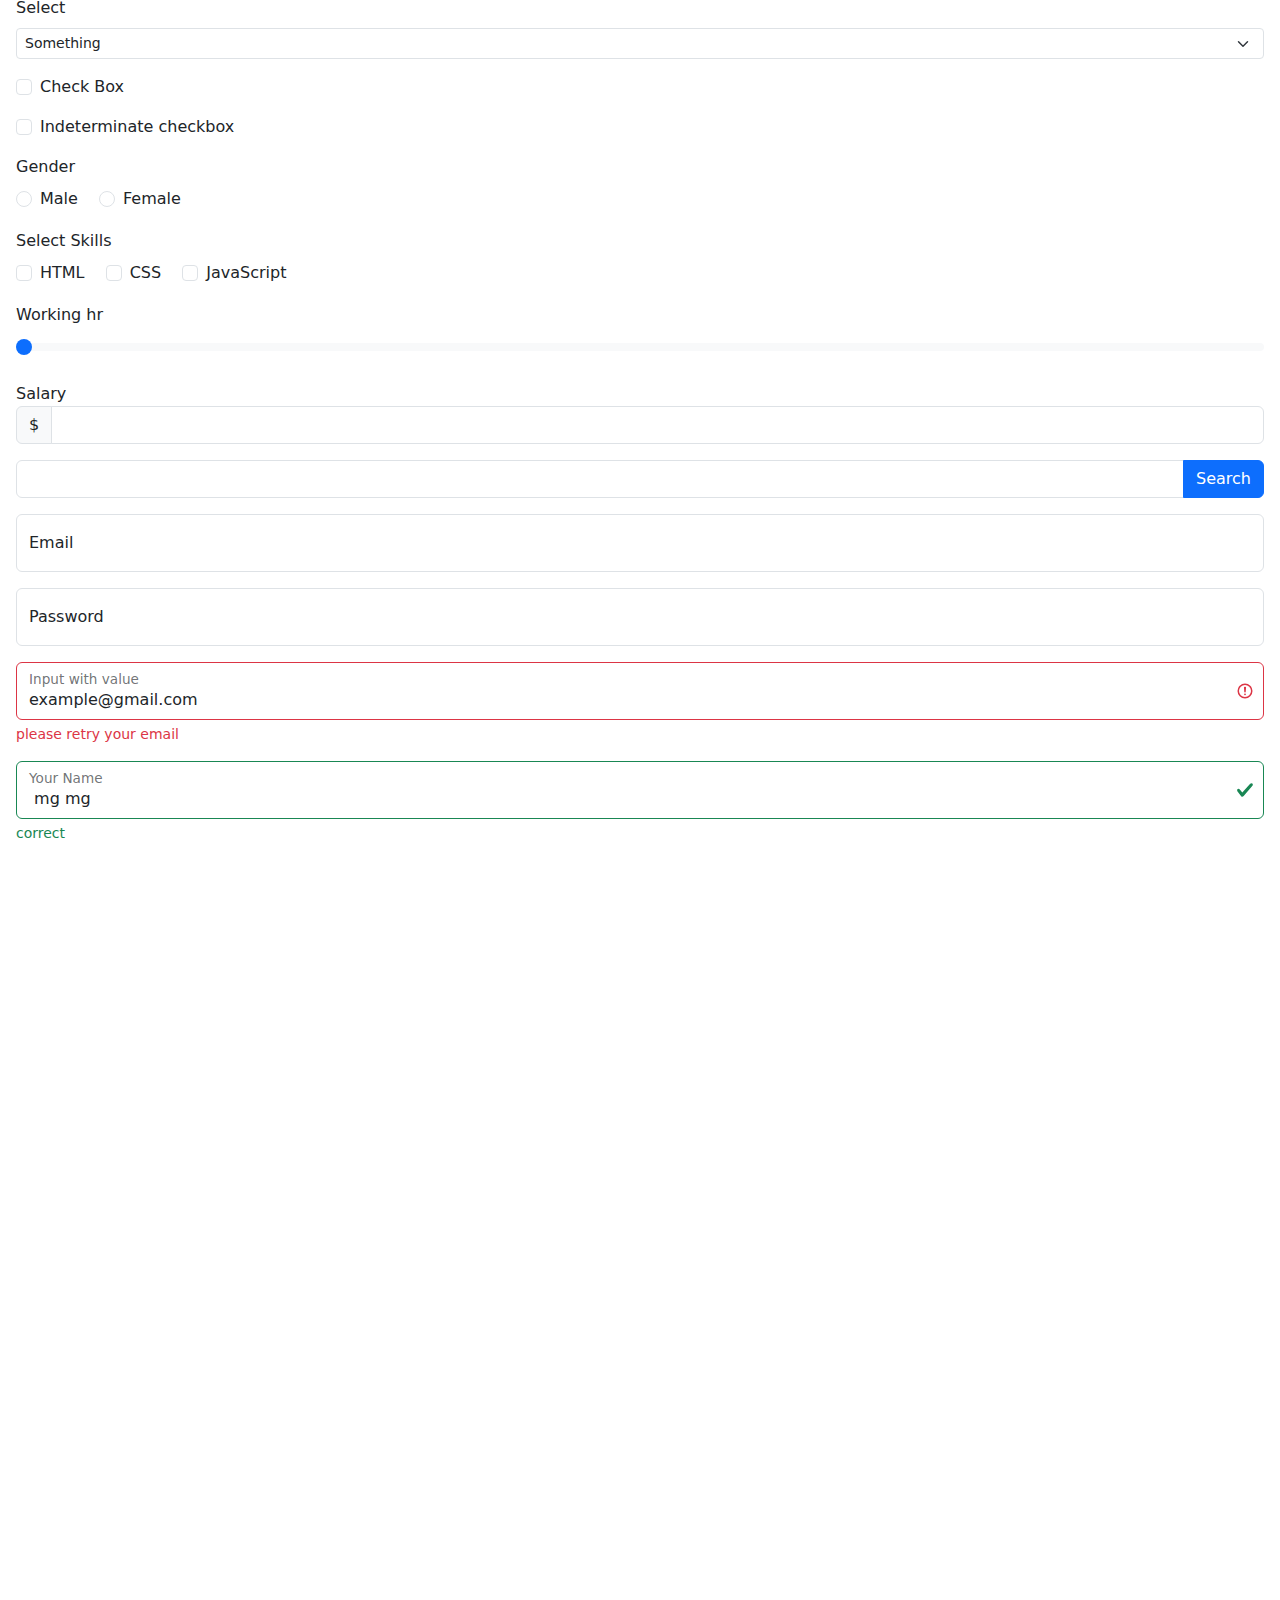
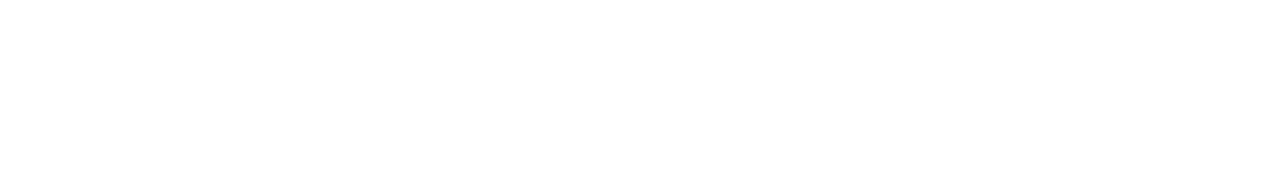
<file: typo.html>
<!DOCTYPE html>
<html lang="en">
  <head>
    <meta charset="UTF-8" />
    <meta name="viewport" content="width=device-width, initial-scale=1.0" />
    <title>Document</title>
    <link
      rel="stylesheet"
      href="./node_modules/bootstrap/dist/css/bootstrap.min.css"
    />

    <style>
      .img-200 {
        width: 200px;
        height: 200px;
        object-fit: cover;
        object-position: center;
      }
    </style>
  </head>
  <body>
    <div class="p-3">
      <h1>
        Hello
        <span class="text-secondary">Min Ga Lar Par</span>
      </h1>

      <h1 class="display-1">San Kyi Tar Par</h1>

      <img class="img-thumbnail img-200" src="./images/images-1.jpg" alt="" />

      <picture>
        <source srcset="" type="image/svg+xml" />
        <img
          src="./images/download-2.jpg"
          class="img-fluid img-thumbnail"
          alt="..."
        />
      </picture>

      <table
        class="table table-warning table-bordered table-striped table-hover caption-top"
      >
        <caption>
          List of users
        </caption>
        <thead>
          <tr class="table-primary">
            <th scope="col">#</th>
            <th scope="col">First</th>
            <th scope="col">Last</th>
            <th scope="col">Handle</th>
          </tr>
        </thead>
        <tbody class="table-group-divider">
          <tr class="align-middle">
            <th scope="row">1</th>
            <td>Mark</td>
            <td>Otto</td>
            <td>
              @mdo Lorem ipsum dolor sit amet consectetur adipisicing elit.
              Quidem, dignissimos!
            </td>
          </tr>
          <tr>
            <th scope="row">2</th>
            <td>Jacob</td>
            <td>Thornton</td>
            <td>@fat</td>
          </tr>
          <tr>
            <th scope="row">3</th>
            <td colspan="2">Larry the Bird</td>
            <td>@twitter</td>
          </tr>
        </tbody>
      </table>
    </div>

    <div class="p-3">
      <div class="mb-3">
        <label class="form-label" for=" name">Your Name Lg</label>
        <input type="text" class="form-control form-control-lg" id="name" />
      </div>

      <div class="mb-3">
        <label class="form-label" for=" name">Your Name Sm</label>
        <input type="text" class="form-control form-control-sm" id="name" />
      </div>

      <div class="mb-3">
        <label class="form-label" for=" name">Your Name</label>
        <input
          type="text"
          value="eg: zat m htet"
          class="form-control"
          id="name"
          readonly
        />
      </div>

      <div class="mb-3">
        <label class="form-label" for=" address">Your Address</label>
        <textarea
          name=" address"
          id=" address"
          rows="5"
          class="form-control"
        ></textarea>
      </div>

      <div class="mb-3">
        <label for="photo" class="form-label">Your Photo</label>
        <input type="file" id="photo" class="form-control" />
      </div>

      <div class="mb-3">
        <label for="photo" class="form-label">Your Multiple Photo</label>
        <input type="file" id="photo" class="form-control" multiple />
      </div>

      <div class="mb-3">
        <label class="form-label" for="color">Color Picker</label>
        <input
          id="color"
          class="form-control form-control-color"
          type="color"
        />
      </div>

      <div class="mb-3">
        <label for="exampleDataList" class="form-label">Datalist example</label>
        <input
          class="form-control"
          list="datalistOptions"
          id="exampleDataList"
          placeholder="Type to search..."
        />
        <datalist id="datalistOptions">
          <option value="San Francisco"></option>
          <option value="New York"></option>
          <option value="Seattle"></option>
          <option value="Los Angeles"></option>
          <option value="Chicago"></option>
        </datalist>
      </div>

      <div class="mb-3">
        <select class="form-select" name="" id="">
          <option value="" selected>Something</option>
          <option value="">One</option>
          <option value="2">Two</option>
          <option value="3">Three</option>
        </select>
      </div>

      <div class="mb-3">
        <select class="form-select form-select-lg" name="" id="">
          <option value="" selected>Something</option>
          <option value="">One</option>
          <option value="2">Two</option>
          <option value="3">Three</option>
        </select>
      </div>
      <div class="mb-3">
        <label class="form-label" for="">Select</label>
        <select class="form-select form-select-sm" name="" id="">
          <option value="" selected>Something</option>
          <option value="">One</option>
          <option value="2">Two</option>
          <option value="3">Three</option>
        </select>
      </div>

      <div class="mb-3">
        <div class="form-check">
          <input class="form-check-input" id=" checkbox" type="checkbox" />
          <label class="form-check-label" for=" checkbox">Check Box</label>
        </div>
      </div>
      <div class="form-check mb-3">
        <input
          class="form-check-input"
          type="checkbox"
          value=""
          id="flexCheckIndeterminate"
        />
        <label class="form-check-label" for="flexCheckIndeterminate">
          Indeterminate checkbox
        </label>
      </div>
      <div class="mb-3">
        <label for="" class="form-label"> Gender</label>
        <br />
        <div class="form-check form-check-inline">
          <input
            id=" male"
            type="radio"
            class="form-check-input"
            name="gender"
          />
          <label class="form-check-label" for=" male"> Male</label>
        </div>
        <div class="form-check form-check-inline">
          <input
            id=" female"
            type="radio"
            class="form-check-input"
            name="gender"
          />
          <label class="form-check-label" for="female"> Female</label>
        </div>
      </div>

      <div class="mb-3">
        <label class="form-label"> Select Skills</label>
        <br />
        <div class="form-check form-check-inline">
          <input
            class="form-check-input"
            type="checkbox"
            id="html"
            name="skill"
          />
          <label class="form-check-label" for="html">HTML</label>
        </div>
        <div class="form-check form-check-inline">
          <input
            class="form-check-input"
            type="checkbox"
            id="css"
            name="skill"
          />
          <label class="form-check-label" for="css">CSS</label>
        </div>
        <div class="form-check form-check-inline">
          <input
            class="form-check-input"
            type="checkbox"
            id="js"
            name="skill"
          />
          <label class="form-check-label" for="js">JavaScript </label>
        </div>
      </div>

      <div class="mb-3">
        <label for="hr" class="form-label">Working hr</label>
        <input
          type="range"
          name="hr"
          id="hr"
          class="form-range"
          min="0"
          max="8"
          step="2"
          value="0"
        />
      </div>
      <div class="mb-3">
        <label for="">Salary</label>
        <div class="input-group">
          <span class="input-group-text"> $ </span>
          <input type="number" name="" id="" class="form-control" />
        </div>
      </div>

      <div class="mb-3">
        <div class="input-group">
          <input type="text" name="" id="" class="form-control" />
          <button class="btn btn-primary">Search</button>
        </div>
      </div>

      <div class="mb-3 form-floating">
        <input
          type="email"
          id=" floatinginput"
          class="form-control"
          placeholder=" eg:email@gmail.com"
        />
        <label for=" floatinginput"> Email</label>
      </div>

      <div class="mb-3 form-floating">
        <input
          type="password"
          class="form-control"
          id="password"
          placeholder="eg:12343"
        />
        <label for=" password">Password</label>
      </div>

      <div class="mb-3">
        <form action="" class="form-floating">
          <input
            type="email"
            class="form-control is-invalid"
            id=" inputwithvale"
            placeholder="name@gmail.com"
            value=" example@gmail.com"
          />
          <label for="inputwithvale">Input with value</label>
          <div class="invalid-feedback">please retry your email</div>
        </form>
      </div>

      <div class="mb-3">
        <form action="" class="form-floating">
          <input
            type="text"
            class="form-control is-valid"
            id=" name"
            placeholder=" eg:mg mg"
            value=" mg mg"
          />
          <label for=" name"> Your Name </label>
          <div class="valid-feedback">correct</div>
        </form>
      </div>
    </div>

    <div class="vh-100"></div>

    <script src="./node_modules/bootstrap/dist/js/bootstrap.bundle.min.js"></script>
  </body>
</html>
</file>
<file: css/my.css>
.lusi {
  width: 400px;
  height: 200px;
  object-position: center;
}

.lusi-bg {
  background-image: url(../images/353012536_1676582886144351_7808565727502230506_n.jpg);

}

.box{
    height: 400px;
}
</file>
<file: css/flex.css>
.height{
    height: 400px;
}

.flex{
    display: flex;
    /* flex-wrap: wrap;  */
    /* align-items: flex-start; nowarp */
    /* align-content: flex-start; //warp */
}

.flex div{
    /* width: 300px; */
    height: 100px;
}

.flex div:nth-child(1){
    flex-grow: 1;
    order: 3;
}

.flex div:nth-child(2){
    flex-grow: 1;
    order: 4;
}

.flex div:nth-child(3){
    flex-grow: 1;
    order: 1;
}

.flex div:nth-child(4){
    flex-grow: 1;
    order: 2;
}
</file>
<file: css/position.css>
.h-400px {
  width: 400px; 
  height: 400px;
}

body {
  height: 3000px;
}

div{
    position: relative;
    /* width: 400px; */
}

div img:nth-child(1) {
  position: absolute;
  /* top,right,bottom,left */
  left: 0px;
  right: 0px;
  margin: auto;
  bottom: 0px;
  top: 0px;
  /* z-index: 30; */
}

/* div img:nth-child(2) {
  position: absolute;
  z-index: 20;
  width: 250px;
}
div img:nth-child(3) {
  position: absolute;
  z-index: 10;
  width: 300px;
} */
</file>
<file: css/style.css>
*{
    padding: 0;
    margin: 0;
    box-sizing: border-box;
}

.box{
    border: 3px solid black;
    margin: 50px;
    height: 90vh;
    width: 700px;
}

.box img:nth-child(1){
    width: 250px;
    transition: 0.5s;
    /* transform: translateX(50px) translateY(50px); */
    transform: translate(50px,5px) rotateZ(0deg) scale(0.5);
    filter: grayscale();
}
.box img:nth-child(2){
    width: 250px;
    transition: 0.5s;
    /* transform: translateX(50px) translateY(50px); */
    transform: translate(-150px,20px) rotateZ(15deg) scale(0.4);
    filter: brightness(150%);
}
.box img:nth-child(3){
    width: 250px;
    transition: 0.5s;
    /* transform: translateX(50px) translateY(50px); */
    transform: translate(150px,-280px) rotateZ(35deg) scale(0.3);
}
.box:hover img{
    /* transform: translate(-50px,-50px); */

}

.zaho{
    margin: 50px;
    transform: translate(20px,30px) rotateX(25deg) scale(.5) skewY(20deg);
}

.container{
    border: 3px solid black;
    margin: 20px;
}

.container img{
    width: 300px;
    transform: translateX(-300px);
    transition-duration: 0.5s;
    /* transition-delay: 1s; */
    transition-timing-function: linear;
}

.container:hover img{
    transform: translateX(0);
}
</file>
<file: css/pure.css>
body{
    background:#eee;
}

.my-dropdown-content{
    display: none;
}

.my-dropdown-btn:focus + .my-dropdown-content{
    display: block;
}

.counter{
    counter-reset: select;
}

.counter p::before {
    counter-increment: select ;
    content: counter(select) ". ";
}

.box{
    display: flex;
    justify-content: center;
    align-items: center;
    height: 100vh;
    /* box-shadow: 10px 10px; */
    filter: drop-shadow(-5px 5px 5px green);
}

.img{
    width: 250px;
}

.para{
    columns: 300px 3;
    text-align: justify;
    column-rule: 1px solid red;
    column-gap: 50px;
}

.fill{
    column-span: all;
    margin-top: 10px;
}
</file>
